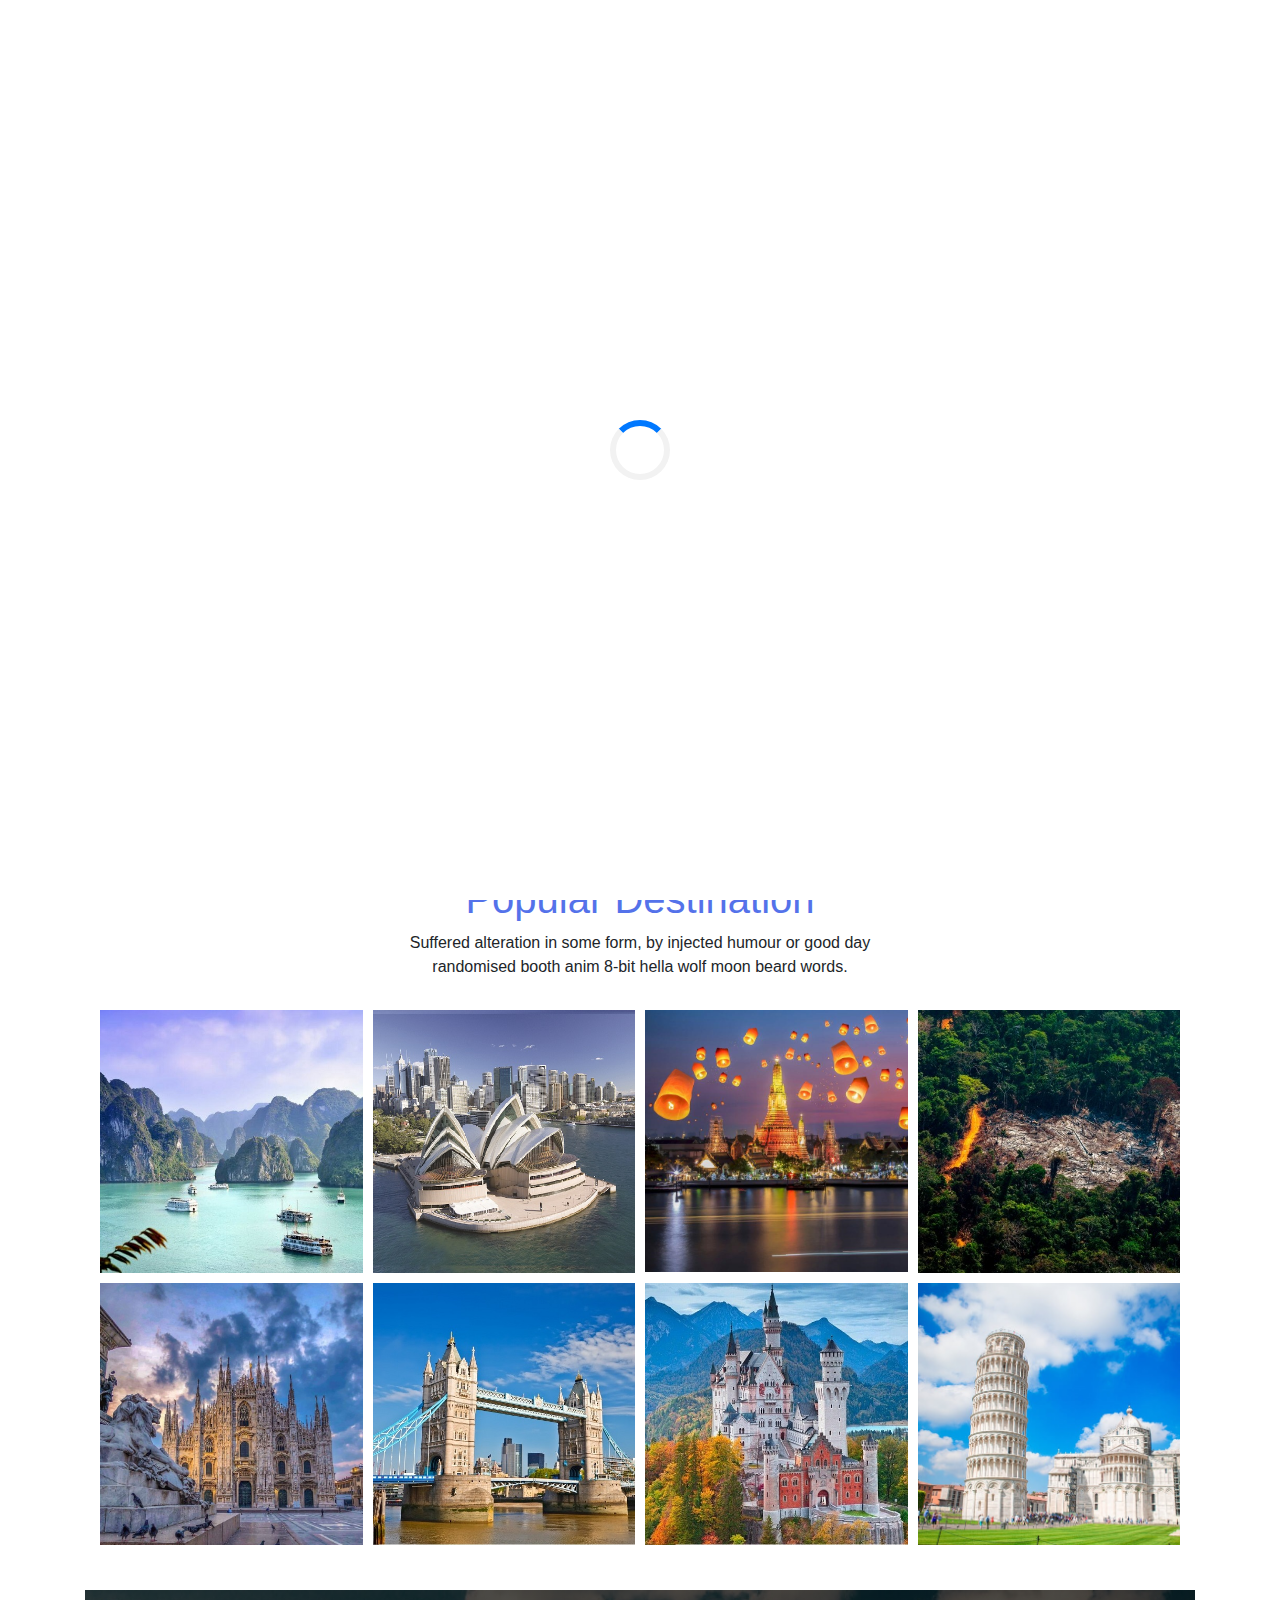
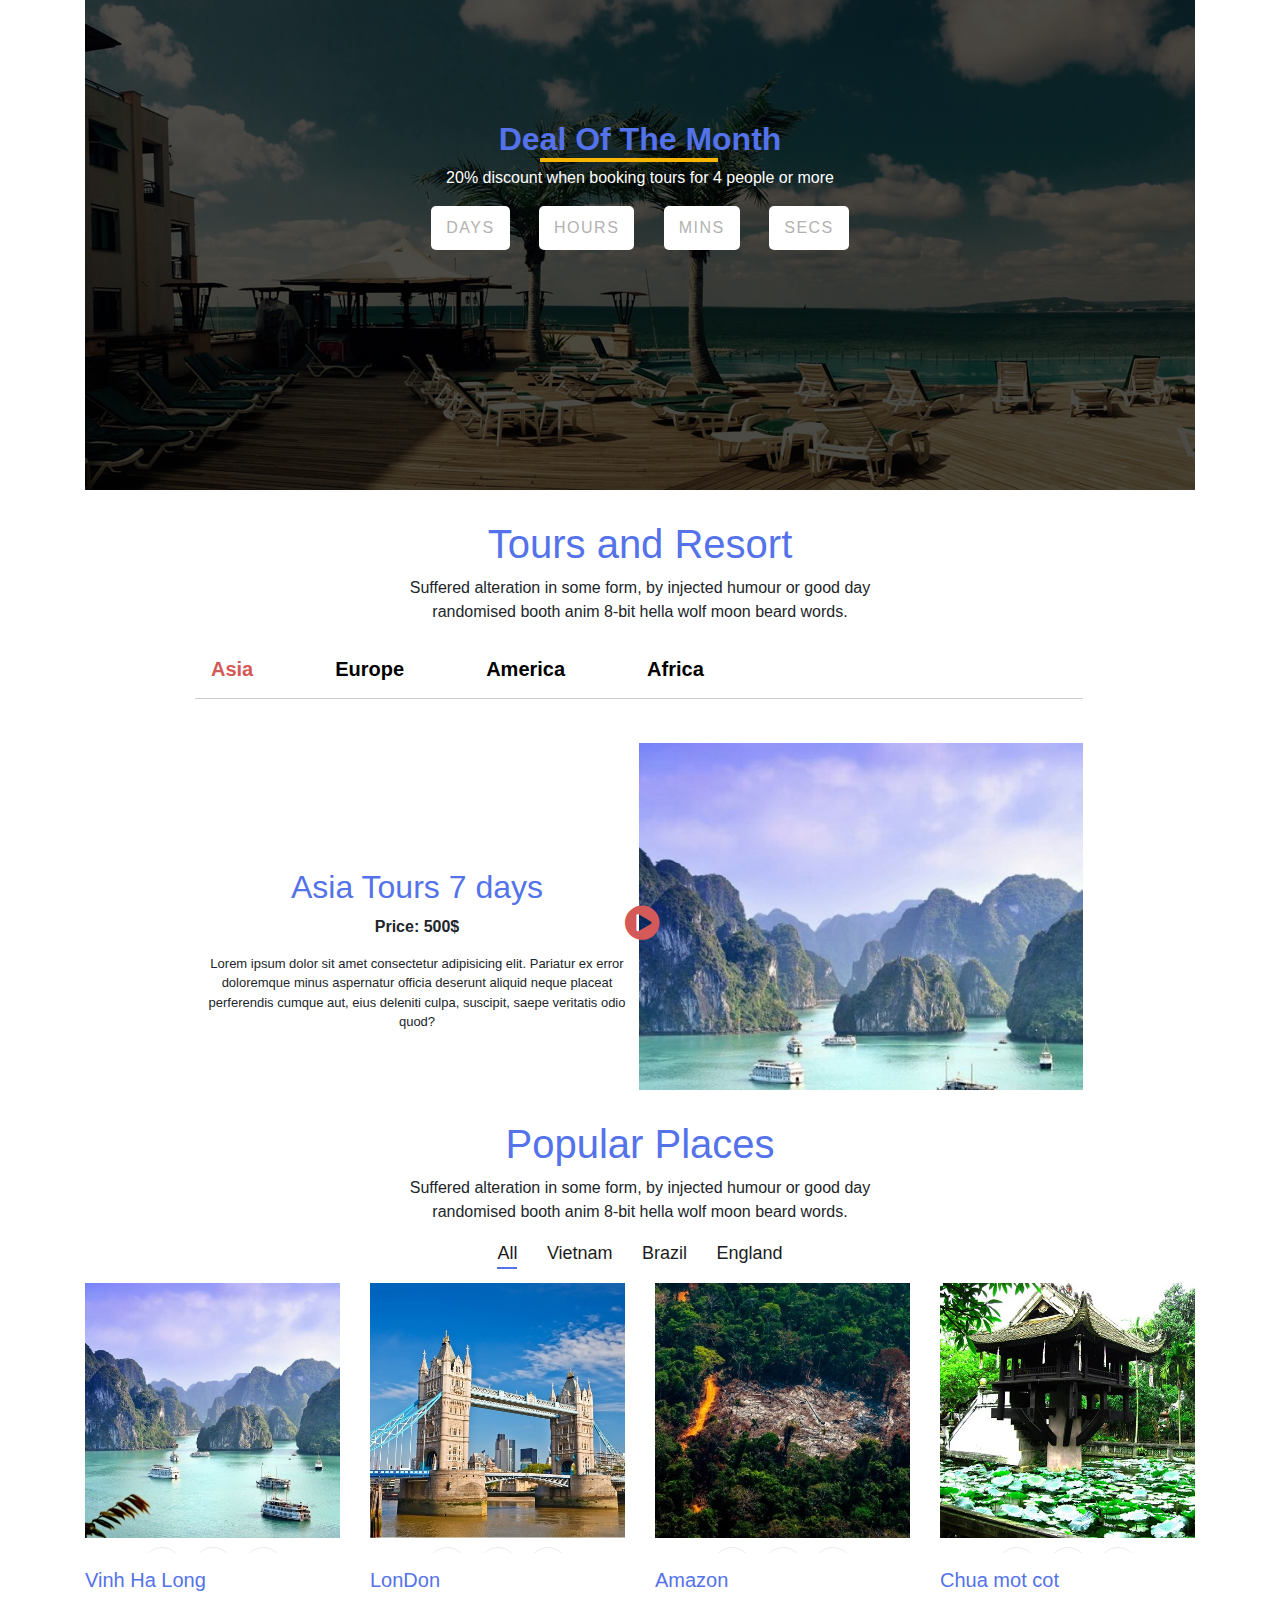
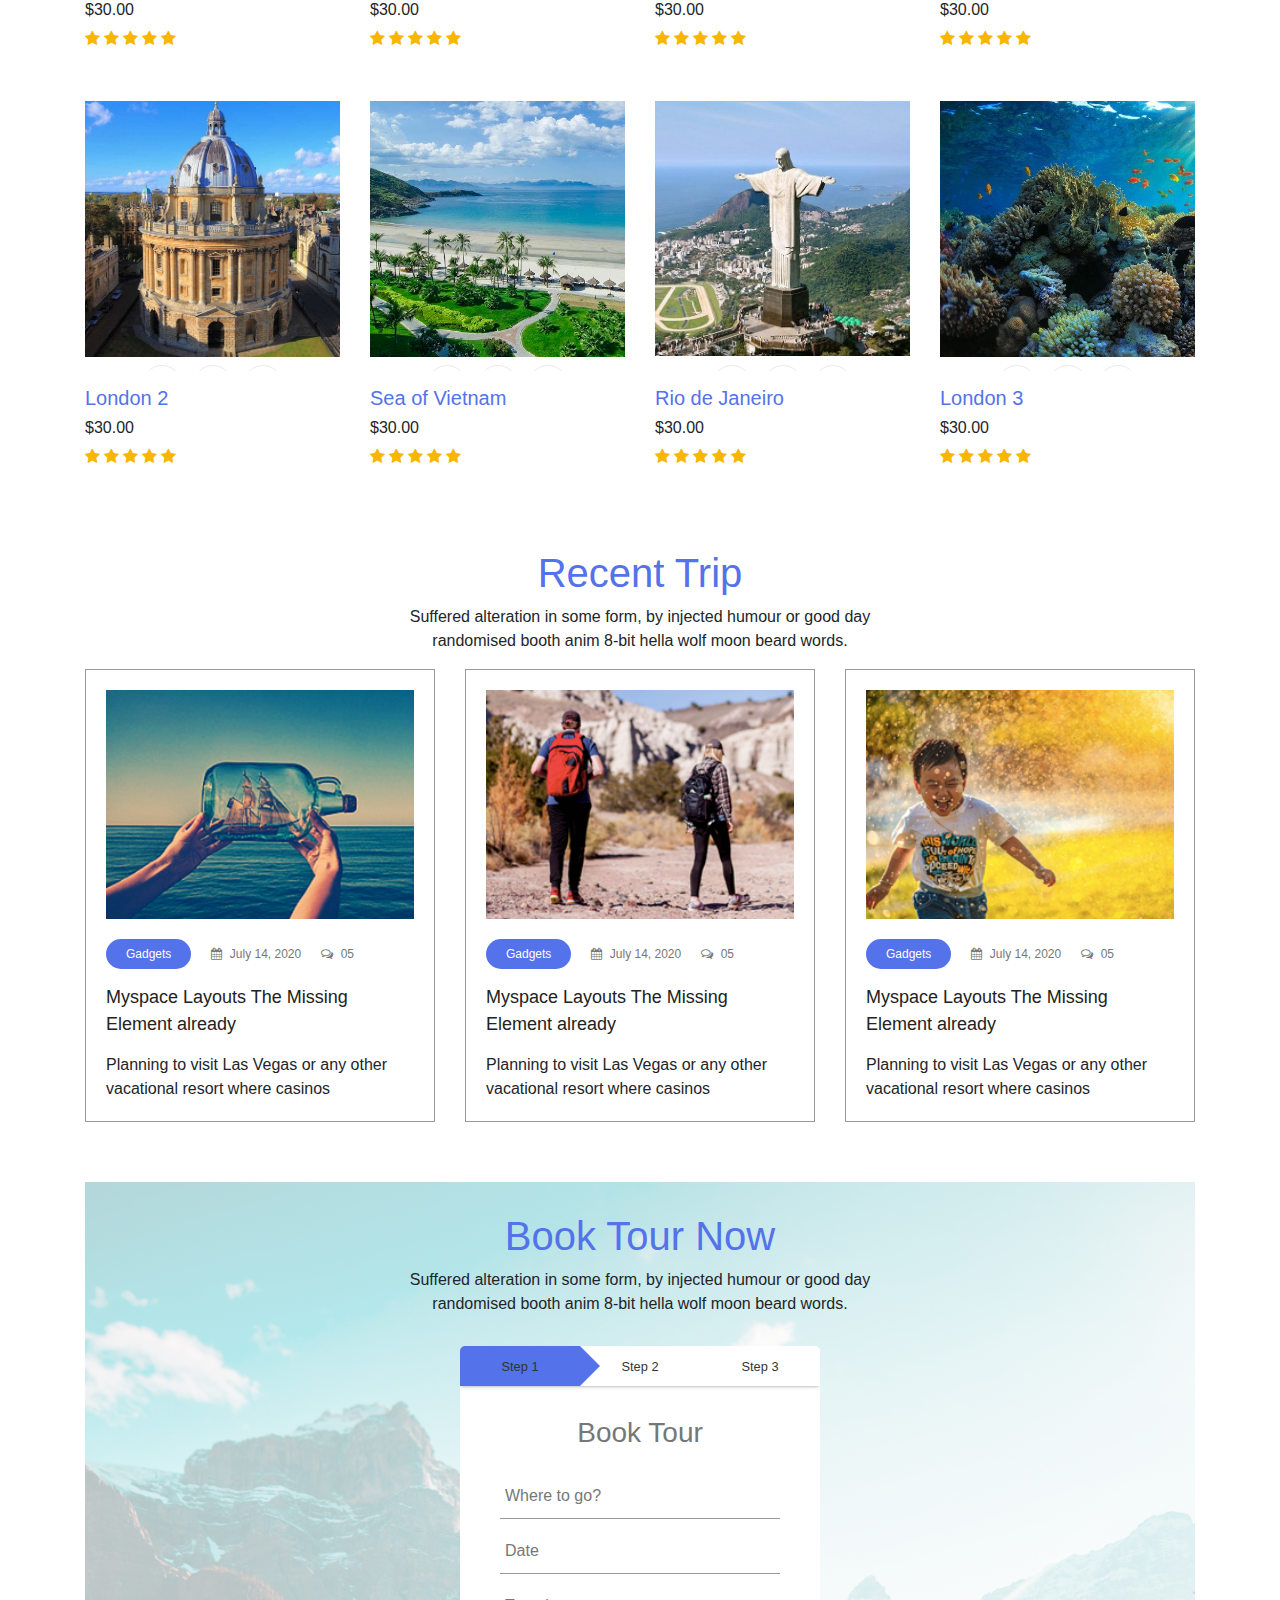
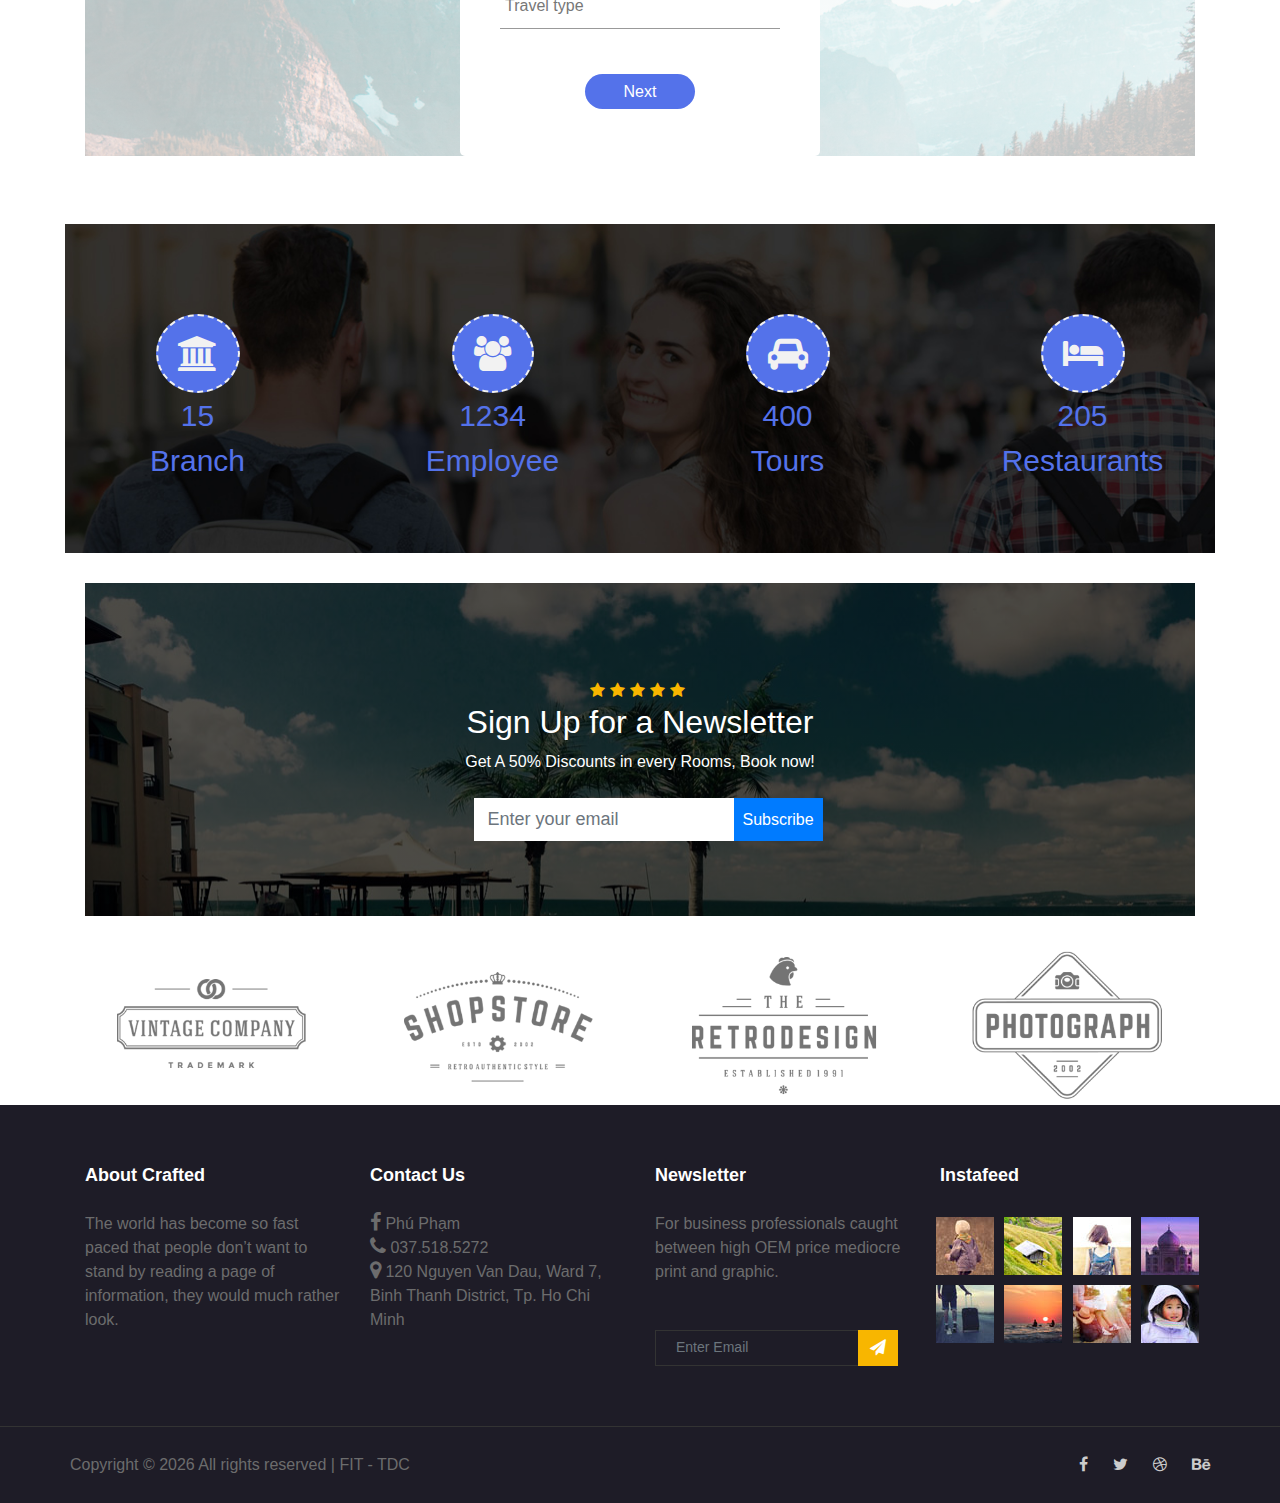
<file: index.html>
<!DOCTYPE html>

<head>
  <meta charset="UTF-8">
  <meta name="viewport" content="width=device-width, initial-scale=1.0">
  <meta http-equiv="X-UA-Compatible" content="ie=edge">
  <title>Web Travelling</title>
  <link rel="shortcut icon" type="image/x-icon" href="img/logo1.jpg">
  <link rel="stylesheet" href="css/bootstrap.min.css">
  <link rel="stylesheet" href="css/font-awesome.min.css">
  <link rel="stylesheet" href="css/swiper.min.css">
  <link rel="stylesheet" href="css/hes-gallery.css">
  <link rel="stylesheet" href="css/styles.css">
  <link rel="stylesheet" href="css/responsive.css">
</head>

<body>
  <div id="preloader">
  </div>
  <header>
    <!-- top-header -->
    <div class="container-build">
      <div class="top-header">
        <div class="row header-size">
          <div class="col-md-6 col-sm-12">
            <ul class="item-info item-info-1">
              <li class="item">
                <a href="#">Privacy Policy</a>
              </li>
              <li class="item">
                <a href="#"> Help & Support</a>
              </li>
            </ul>
          </div>
          <div class="col-md-6 col-sm-12">
            <ul class="item-info item-info-2">
              <li class="item">
                <a href="#"><i class="fa fa-user"></i></a>
              </li>
              <li class="item">
                <a href="#"><i class="fa fa-facebook"></i></a>
              </li>
              <li class="item">
                <a href="#"><i class="fa fa-google"></i></a>
              </li>
              <li class="item">
                <a href="#"><i class="fa fa-twitter"></i></a>
              </li>
              <li class="item">
                <a href="#"><i class="fa fa-pinterest"></i></a>
              </li>
            </ul>
          </div>
        </div>
      </div>
    </div>
    <!-- End top-header -->
    <!-- Menu header -->
    <div class="topnav" id="myTopnav">
      <a href="index.html" class="active"><img src="img/logo.png"></a>
      <a href="index.html">Home</a>
      <a href="about.html">About</a>
      <a href="contact.html">Contact</a>
      <a href="blog.html">Blog & News</a>
      <a href="login.html" class="login-register" id="modal-btn">Login/Register</a>
      <i class="search-icon fa fa-search"></i>
      <div class="search-screen">
        <i class="close-icon fa fa-times"></i>
        <input type="text" class="search-box" placeholder="start typing...">
      </div>
      <a href="javascript:void(0);" class="icon" onclick="myFunction()">
        <i class="fa fa-bars"></i>
      </a>
    </div>
  </header>
  <!-- End Menu Header -->
  <!-- Slider -->
  <div class="swiper-container swiper-sl1">
    <div class="swiper-wrapper">
      <div class="swiper-slide">
        <div class="container">
          <div class="row">
            <div class="col-md-6">
              <div class="img-travelling">
                <img src="img/halong.jpg" alt="halong" class="img-responsive">
              </div>
            </div>
            <div class="col-md-6 mobile-travel-none">
              <h1 class="title-travel">Vinh Ha Long</h1>
              <h4>Price: 500$ for 4 days</h4>
              <p>Lorem ipsum dolor sit amet consectetur adipisicing elit. Maiores, eveniet labore? Eaque ipsa maiores,
                neque sint nisi amet eveniet laborum fuga perferendis iure reprehenderit, fugit est consequuntur sit
                quae quidem.</p>
              <span>
                <button class="button-home">
                  <span></span>
                  <span></span>
                  <span></span>
                  <span></span>
                  VIEW MORE</button>
                <button class="button-home">
                  <span></span>
                  <span></span>
                  <span></span>
                  <span></span>
                  BOOK NOW</button>
              </span>
            </div>
          </div>
        </div>
      </div>
      <div class="swiper-slide">
        <div class="container">
          <div class="row">
            <div class="col-md-6">
              <div class="img-travelling">
                <img src="img/sydney.jpg" alt="halong" class="img-responsive">
              </div>
            </div>
            <div class="col-md-6 mobile-travel-none">
              <h1 class="title-travel">SYDNEY</h1>
              <h4>Price: 500$ for 4 days</h4>
              <p>Lorem ipsum dolor sit amet consectetur adipisicing elit. Maiores, eveniet labore? Eaque ipsa maiores,
                neque sint nisi amet eveniet laborum fuga perferendis iure reprehenderit, fugit est consequuntur sit
                quae quidem.</p>
              <span>
                <button class="button-home">
                  <span></span>
                  <span></span>
                  <span></span>
                  <span></span>
                  VIEW MORE</button>
                <button class="button-home">
                  <span></span>
                  <span></span>
                  <span></span>
                  <span></span>
                  BOOK NOW</button>
              </span>
            </div>
          </div>
        </div>
      </div>
      <div class="swiper-slide">
        <div class="container">
          <div class="row">
            <div class="col-md-6">
              <div class="img-travelling">
                <img src="img/newyork.jpg" alt="halong" class="img-responsive">
              </div>
            </div>
            <div class="col-md-6 mobile-travel-none">
              <h1 class="title-travel">NEW YORK</h1>
              <h4>Price: 500$ for 4 days</h4>
              <p>Lorem ipsum dolor sit amet consectetur adipisicing elit. Maiores, eveniet labore? Eaque ipsa maiores,
                neque sint nisi amet eveniet laborum fuga perferendis iure reprehenderit, fugit est consequuntur sit
                quae quidem.</p>
              <span>
                <button class="button-home">
                  <span></span>
                  <span></span>
                  <span></span>
                  <span></span>
                  VIEW MORE</button>
                <button class="button-home">
                  <span></span>
                  <span></span>
                  <span></span>
                  <span></span>
                  BOOK NOW</button>
              </span>
            </div>
          </div>
        </div>
      </div>
      <div class="swiper-slide">
        <div class="container">
          <div class="row">
            <div class="col-md-6">
              <div class="img-travelling">
                <img src="img/aicap.jpg" alt="halong" class="img-responsive">
              </div>
            </div>
            <div class="col-md-6 mobile-travel-none">
              <h1 class="title-travel">DESERT SAHARA</h1>
              <h4>Price: 500$ for 4 days</h4>
              <p>Lorem ipsum dolor sit amet consectetur adipisicing elit. Maiores, eveniet labore? Eaque ipsa maiores,
                neque sint nisi amet eveniet laborum fuga perferendis iure reprehenderit, fugit est consequuntur sit
                quae quidem.</p>
              <span>
                <button class="button-home">
                  <span></span>
                  <span></span>
                  <span></span>
                  <span></span>
                  VIEW MORE</button>
                <button class="button-home">
                  <span></span>
                  <span></span>
                  <span></span>
                  <span></span>
                  BOOK NOW</button>
              </span>
            </div>
          </div>
        </div>
      </div>
    </div>
    <!-- Add Arrows -->
    <div class="swiper-button-next next-buttons"></div>
    <div class="swiper-button-prev prev-buttons"></div>
  </div>
  <!-- End Slider -->
  <div class="container">
    <!-- Journey icon -->
    <div class="row bg-journey">
      <div class="col-md-4">
        <div class="icon-journey">
          <img src="img/earth.jpg" alt="">
          <h5>Travel Guide</h5>
          <p>A wonderful serenity has taken to the possession of my entire soul.</p>
        </div>
      </div>
      <div class="col-md-4">
        <div class="icon-journey">
          <img src="img/hotel.png" alt="">
          <h5>Luxuries Hotel</h5>
          <p>A wonderful serenity has taken to the possession of my entire soul.</p>
        </div>
      </div>
      <div class="col-md-4">
        <div class="icon-journey">
          <img src="img/loacation.jpg" alt="">
          <h5>Comfortable Journey</h5>
          <p>A wonderful serenity has taken to the possession of my entire soul.</p>
        </div>
      </div>
    </div>
    <!-- End Journey icon -->
    <!-- Popular Destination -->
    <div class="destination">
      <h1>Popular Destination</h1>
      <p>Suffered alteration in some form, by injected humour or good day</br> randomised booth anim 8-bit
        hella wolf moon beard words.</p>
      <div class="hes-gallery">
        <img src="img/halong.jpg" alt="image1" data-fullsize="img/halong.jpg" data-subtext='Vinh Ha Long - Vietnam'>
        <img src="img/sydney.jpg" alt="image2" data-subtext="Sydney - Australia">
        <img src="img/thailand.jpg" alt="image3" data-subtext="Wat Phra Kaew - Thailand">
        <img src="img/amazon.jpg" alt="image4" data-subtext="Amazon - Brazil">
        <img src="img/milan.jpg" alt="image5" data-subtext='Milan - Italia'>
        <img src="img/london.jpg" alt="image6" data-subtext="London - England">
        <img src="img/nga.jpg" alt="image7" data-subtext="Moscow - Russia">
        <img src="img/pisa.jpg" alt="image8" data-subtext="Piazza del Duomo - Italia">
      </div>
    </div>
    <!-- End Popular Destination -->
    <!-- Discount tour -->
    <div class="countdown-promotions">
      <div class="countdown-timer22" id="countdown">
        <h2>Deal Of The Month</h2>
        <p>20% discount when booking tours for 4 people or more</p>
        <time class="cd-item">
          <span id="days"></span>
          <p>Days</p>
        </time>
        <time class="cd-item">
          <span id="hours"></span>
          <p>Hours</p>
        </time>
        <time class="cd-item">
          <span id="minutes"></span>
          <p>Mins</p>
        </time>
        <time class="cd-item">
          <span id="seconds"></span>
          <p>Secs</p>
        </time>
      </div>
    </div>
    <!-- End Discount tour -->
    <!-- Tours and Resort -->
    <div class="tours">
      <h1 class="tours-h1">Tours and Resort</h1>
      <p>Suffered alteration in some form, by injected humour or good day</br> randomised booth anim 8-bit
        hella wolf moon beard words.</p>
      <div class="hero">
        <div class="btn-box">
          <button id="btn-tab1" onclick="openAsia()">Asia</button>
          <button id="btn-tab2" onclick="openEurope()">Europe</button>
          <button id="btn-tab3" onclick="openAmerica()">America</button>
          <button id="btn-tab4" onclick="openAfrica()">Africa</button>
        </div>
        <div id="content1" class="content">
          <div class="content-left">
            <h2>Asia Tours 7 days</h2>
            <div class="price-tours">Price: 500$</div>
            <p>Lorem ipsum dolor sit amet consectetur adipisicing elit. Pariatur ex error doloremque minus
              aspernatur officia deserunt aliquid neque placeat perferendis cumque aut, eius deleniti culpa,
              suscipit, saepe veritatis odio quod?</p>
            <div class="play-icon">
              <i class="fa fa-play-circle play-icon-chat"></i>

            </div>
          </div>
          <div class="content-right">
            <img src="img/halong.jpg" alt="pic-3" class="">
          </div>
        </div>
        <div id="content2" class="content">
          <div class="content-left">
            <h2>Europe Tours 5 days</h2>
            <div class="price-tours">Price: 500$</div>
            <p>Lorem ipsum dolor sit amet consectetur adipisicing elit. Pariatur ex error doloremque minus
              aspernatur officia deserunt aliquid neque placeat perferendis cumque aut, eius deleniti culpa,
              suscipit, saepe veritatis odio quod?</p>
            <div class="play-icon">
              <i class="fa fa-play-circle play-icon-chat"></i>

            </div>
          </div>
          <div class="content-right">
            <img src="img/sydney.jpg" alt="pic-3" class="">
          </div>
        </div>
        <div id="content3" class="content">
          <div class="content-left">
            <h2>America Tours 4 days</h2>
            <div class="price-tours">Price: 400$</div>
            <p>Lorem ipsum dolor sit amet consectetur adipisicing elit. Pariatur ex error doloremque minus
              aspernatur officia deserunt aliquid neque placeat perferendis cumque aut, eius deleniti culpa,
              suscipit, saepe veritatis odio quod?</p>
            <div class="play-icon">
              <i class="fa fa-play-circle play-icon-chat"></i>

            </div>
          </div>
          <div class="content-right">
            <img src="img/newyork.jpg" alt="pic-3" class="">
          </div>
        </div>
        <div id="content4" class="content">
          <div class="content-left">
            <h2>Afica Tours 10 days</h2>
            <div class="price-tours">Price: 600$</div>
            <p>Lorem ipsum dolor sit amet consectetur adipisicing elit. Pariatur ex error doloremque minus
              aspernatur officia deserunt aliquid neque placeat perferendis cumque aut, eius deleniti culpa,
              suscipit, saepe veritatis odio quod?</p>
            <div class="play-icon">
              <i class="fa fa-play-circle play-icon-chat"></i>

            </div>
          </div>
          <div class="content-right">
            <img src="img/afica.jpg" alt="pic-3" class="">
          </div>
        </div>
      </div>
    </div>
    <!-- End Tours and Resort -->
    <!-- Popular Places -->
    <div class="popular-places">
      <h1>Popular Places</h1>
      <p>Suffered alteration in some form, by injected humour or good day</br> randomised booth anim 8-bit
        hella wolf moon beard words.</p>
      <div class="row">
        <div class="col-lg-12">
          <div class="featured__controls">
            <ul>
              <li class="active" data-filter="*">All</li>
              <li data-filter=".vietnam">Vietnam</li>
              <li data-filter=".brazil">Brazil</li>
              <li data-filter=".england">England</li>
            </ul>
          </div>
        </div>
      </div>
      <div class="row featured__filter">
        <div class="col-lg-3 col-md-4 col-sm-6 mix vietnam">
          <div class="featured__item">
            <div class="featured__item__pic set-bg">
              <img src="img/halong.jpg" alt="alt1">
              <ul class="featured__item__pic__hover">
                <li><a href="#"><i class="fa fa-shopping-cart"></i></a></li>
                <li><a href="#"><i class="fa fa-retweet"></i></a></li>
                <li><a href="javascript:void(0);" id="modalBtn1"><i class="fa fa-heart"></i></a></li>
              </ul>
            </div>
            <div class="featured__item__text">
              <h5><a href="#">Vinh Ha Long</a></h5>
              <h6>$30.00</h6>
              <span><i class="fa fa-star"></i><i class="fa fa-star"></i><i class="fa fa-star"></i><i
                  class="fa fa-star"></i><i class="fa fa-star"></i></span>
            </div>
          </div>
        </div>
        <div class="col-lg-3 col-md-4 col-sm-6 mix england">
          <div class="featured__item">
            <div class="featured__item__pic set-bg">
              <img src="img/london.jpg" alt="alt2">
              <ul class="featured__item__pic__hover">
                <li><a href="#"><i class="fa fa-shopping-cart"></i></a></li>
                <li><a href="#"><i class="fa fa-retweet"></i></a></li>
                <li><a href="javascript:void(0);" id="modalBtn2"><i class="fa fa-heart"></i></a></li>
              </ul>
            </div>
            <div class="featured__item__text">
              <h5><a href="#">LonDon</a></h5>
              <h6>$30.00</h6>
              <span><i class="fa fa-star"></i><i class="fa fa-star"></i><i class="fa fa-star"></i><i
                  class="fa fa-star"></i><i class="fa fa-star"></i></span>
            </div>
          </div>
        </div>
        <div class="col-lg-3 col-md-4 col-sm-6 mix brazil">
          <div class="featured__item">
            <div class="featured__item__pic set-bg">
              <img src="img/amazon.jpg" alt="alt3">
              <ul class="featured__item__pic__hover">
                <li><a href="#"><i class="fa fa-shopping-cart"></i></a></li>
                <li><a href="#"><i class="fa fa-retweet"></i></a></li>
                <li><a href="javascript:void(0);" id="modalBtn3"><i class="fa fa-heart"></i></a></li>
              </ul>
            </div>
            <div class="featured__item__text">
              <h5><a href="#">Amazon</a></h5>
              <h6>$30.00</h6>
              <span><i class="fa fa-star"></i><i class="fa fa-star"></i><i class="fa fa-star"></i><i
                  class="fa fa-star"></i><i class="fa fa-star"></i></span>
            </div>
          </div>
        </div>
        <div class="col-lg-3 col-md-4 col-sm-6 mix vietnam">
          <div class="featured__item">
            <div class="featured__item__pic set-bg">
              <img src="img/chua1cot.jpg" alt="alt4">
              <ul class="featured__item__pic__hover">
                <li><a href="#"><i class="fa fa-shopping-cart"></i></a></li>
                <li><a href="#"><i class="fa fa-retweet"></i></a></li>
                <li><a href="javascript:void(0);" id="modalBtn4"><i class="fa fa-heart"></i></a></li>
              </ul>
            </div>
            <div class="featured__item__text">
              <h5><a href="#">Chua mot cot</a></h5>
              <h6>$30.00</h6>
              <span><i class="fa fa-star"></i><i class="fa fa-star"></i><i class="fa fa-star"></i><i
                  class="fa fa-star"></i><i class="fa fa-star"></i></span>
            </div>
          </div>
        </div>
        <div class="col-lg-3 col-md-4 col-sm-6 mix england">
          <div class="featured__item">
            <div class="featured__item__pic set-bg">
              <img src="img/england.jpg" alt="alt5">
              <ul class="featured__item__pic__hover">
                <li><a href="#"><i class="fa fa-shopping-cart"></i></a></li>
                <li><a href="#"><i class="fa fa-retweet"></i></a></li>
                <li><a href="javascript:void(0);" id="modalBtn5"><i class="fa fa-heart"></i></a></li>
              </ul>
            </div>
            <div class="featured__item__text">
              <h5><a href="#">London 2</a></h5>
              <h6>$30.00</h6>
              <span><i class="fa fa-star"></i><i class="fa fa-star"></i><i class="fa fa-star"></i><i
                  class="fa fa-star"></i><i class="fa fa-star"></i></span>
            </div>
          </div>
        </div>
        <div class="col-lg-3 col-md-4 col-sm-6 mix vietnam">
          <div class="featured__item">
            <div class="featured__item__pic set-bg">
              <img src="img/vietnam.jpg" alt="alt6">
              <ul class="featured__item__pic__hover">
                <li><a href="#"><i class="fa fa-shopping-cart"></i></a></li>
                <li><a href="#"><i class="fa fa-retweet"></i></a></li>
                <li><a href="javascript:void(0);" id="modalBtn6"><i class="fa fa-heart"></i></a></li>
              </ul>
            </div>
            <div class="featured__item__text">
              <h5><a href="#">Sea of Vietnam</a></h5>
              <h6>$30.00</h6>
              <span><i class="fa fa-star"></i><i class="fa fa-star"></i><i class="fa fa-star"></i><i
                  class="fa fa-star"></i><i class="fa fa-star"></i></span>
            </div>
          </div>
        </div>
        <div class="col-lg-3 col-md-4 col-sm-6 mix brazil">
          <div class="featured__item">
            <div class="featured__item__pic set-bg">
              <img src="img/bra.jpg" alt="alt7">
              <ul class="featured__item__pic__hover">
                <li><a href="#"><i class="fa fa-shopping-cart"></i></a></li>
                <li><a href="#"><i class="fa fa-retweet"></i></a></li>
                <li><a href="javascript:void(0);" id="modalBtn7"><i class="fa fa-heart"></i></a></li>
              </ul>
            </div>
            <div class="featured__item__text">
              <h5><a href="#">Rio de Janeiro</a></h5>
              <h6>$30.00</h6>
              <span><i class="fa fa-star"></i><i class="fa fa-star"></i><i class="fa fa-star"></i><i
                  class="fa fa-star"></i><i class="fa fa-star"></i></span>
            </div>
          </div>
        </div>
        <div class="col-lg-3 col-md-4 col-sm-6 mix england">
          <div class="featured__item">
            <div class="featured__item__pic set-bg">
              <img src="img/anh.jpg" alt="alt8">
              <ul class="featured__item__pic__hover">
                <li><a href="#"><i class="fa fa-shopping-cart"></i></a></li>
                <li><a href="#"><i class="fa fa-retweet"></i></a></li>
                <li><a href="javascript:void(0);" id="modalBtn8"><i class="fa fa-heart"></i></a></li>
              </ul>
            </div>
            <div class="featured__item__text">
              <h5><a href="#">London 3</a></h5>
              <h6>$30.00</h6>
              <span><i class="fa fa-star"></i><i class="fa fa-star"></i><i class="fa fa-star"></i><i
                  class="fa fa-star"></i><i class="fa fa-star"></i></span>
            </div>
          </div>
        </div>
      </div>
      <div id="simpleModal" class="modal-overlay">
        <div class="modal-content">
          <div class="modal-header">
            <span class="closeBtn">X</span>
            <h2>Thank You!</h2>
          </div>
          <div class="modal-body">
            <p>Lorem ipsum dolor sit, amet consectetur adipisicing elit. Repudiandae itaque corrupti, ut numquam a 
              adipisci! Culpa harum repudiandae perspiciatis, tempora qui assumenda ducimus illo, rerum, ratione 
              voluptas temporibus asperiores corporis.</p>
            <div>
              <span class="follow-me">Follow me: <a href="https://www.facebook.com/spirit.r8/" class="facebook-follow"><i class="fa fa-thumbs-up"></i>Facebook</a></span>
            </div>
          </div>
        </div>
      </div>
    </div>
    <!-- End Popular Places -->
    <!-- Recent-trip -->
    <div class="recent-trip">
      <h1 class="trip-h1">Recent Trip</h1>
      <p class="text-trip">Suffered alteration in some form, by injected humour or good day</br> randomised booth anim
        8-bit
        hella wolf moon beard words.</p>
      <div class="row choice_inner">
        <div class="col-lg-4 col-md-6">
          <div class="choice_item">
            <img class="img-fluid" src="img/blog/chhoice1.png" alt="">
            <div class="choice_text">
              <div class="date">
                <a class="gad_btn" href="#">Gadgets</a>
                <a href="#"><i class="fa fa-calendar" aria-hidden="true"></i>July 14, 2020</a>
                <a href="#"><i class="fa fa-comments-o" aria-hidden="true"></i>05</a>
              </div>
              <a href="#">
                <h4>Myspace Layouts The Missing Element already</h4>
              </a>
              <p>Planning to visit Las Vegas or any other vacational resort where casinos</p>
            </div>
          </div>
        </div>
        <div class="col-lg-4 col-md-6">
          <div class="choice_item">
            <img class="img-fluid" src="img/blog/choice-4.jpg" alt="">
            <div class="choice_text">
              <div class="date">
                <a class="gad_btn" href="#">Gadgets</a>
                <a href="#"><i class="fa fa-calendar" aria-hidden="true"></i>July 14, 2020</a>
                <a href="#"><i class="fa fa-comments-o" aria-hidden="true"></i>05</a>
              </div>
              <a href="#">
                <h4>Myspace Layouts The Missing Element already</h4>
              </a>
              <p>Planning to visit Las Vegas or any other vacational resort where casinos</p>
            </div>
          </div>
        </div>
        <div class="col-lg-4 col-md-6">
          <div class="choice_item">
            <img class="img-fluid" src="img/blog/choice-3.jpg" alt="">
            <div class="choice_text">
              <div class="date">
                <a class="gad_btn" href="#">Gadgets</a>
                <a href="#"><i class="fa fa-calendar" aria-hidden="true"></i>July 14, 2020</a>
                <a href="#"><i class="fa fa-comments-o" aria-hidden="true"></i>05</a>
              </div>
              <a href="#">
                <h4>Myspace Layouts The Missing Element already</h4>
              </a>
              <p>Planning to visit Las Vegas or any other vacational resort where casinos</p>
            </div>
          </div>
        </div>
      </div>
    </div>
    <!-- End Recent-trip -->
    <!-- Book tour now -->
    <div class="book-tour">
      <h1 class="tours-h1">Book Tour Now</h1>
      <p>Suffered alteration in some form, by injected humour or good day</br> randomised booth anim 8-bit
        hella wolf moon beard words.</p>
      <div class="container-booktour">
        <form action="" id="form1">
          <h3>Book Tour</h3>
          <input type="text" placeholder="Where to go?" required>
          <input type="text" placeholder="Date" required>
          <input type="text" placeholder="Travel type" required>

          <div class="btn-form-booktour">
            <button type="button" onclick="next1()">Next</button>
          </div>
        </form>

        <form action="" id="form2">
          <h3>Personal Info</h3>
          <input type="text" placeholder="Adress">
          <input type="text" placeholder="Facebook">
          <input type="text" placeholder="People">

          <div class="btn-form-booktour">
            <button type="button" onclick="back1()">Back</button>
            <button type="button" onclick="next2()">Next</button>
          </div>
        </form>

        <form action="" id="form3">
          <h3>Personal Info</h3>
          <input type="text" placeholder="First Name" required>
          <input type="text" placeholder="Last Name" required>
          <input type="text" placeholder="Numberphone" required>

          <div class="btn-form-booktour">
            <button type="button" onclick="back2()">Back</button>
            <button type="button">Submit</button>
          </div>
        </form>
        <div class="step-row">
          <div id="progress"></div>
          <div class="step-col"><small>Step 1</small></div>
          <div class="step-col"><small>Step 2</small></div>
          <div class="step-col"><small>Step 3</small></div>
        </div>
      </div>
    </div>
    <!-- End Book tour now -->
    <!-- CounterUp anime.js -->
    <div class="contact-counter">
      <div class="row row-contact-counter">
        <div class="col-md-3 col-sm-6 col-xs-12 col-anime-1">
          <div class="counter-icon"><i class="fa fa-university"></i></div>
          <div class="counterup-description">
            <div data-countup>15</div>
            <div>
              Branch
            </div>
          </div>
        </div>
        <div class="col-md-3 col-sm-6 col-xs-12 col-anime-2">
          <div class="counter-icon"><i class="fa fa-users"></i></div>
          <div class="counterup-description">
            <div data-countup>1234</div>
            <div>
              Employee
            </div>
          </div>
        </div>
        <div class="col-md-3 col-sm-6 col-xs-12 col-anime-3">
          <div class="counter-icon"><i class="fa fa-car"></i></div>
          <div class="counterup-description">
            <div data-countup>400</div>
            <div>
              Tours
            </div>
          </div>
        </div>
        <div class="col-md-3 col-sm-6 col-xs-12 col-anime-4">
          <div class="counter-icon"><i class="fa fa-hotel"></i></div>
          <div class="counterup-description">
            <div data-countup>205</div>
            <div>
              Restaurants
            </div>
          </div>
        </div>
      </div>
    </div>
    <!--End CounterUp anime.js -->
    <!-- Subscribe -->
    <div id="colorlib-subscribe">
      <span><i class="fa fa-star"></i><i class="fa fa-star"></i><i class="fa fa-star"></i><i class="fa fa-star"></i><i
          class="fa fa-star"></i></span>
      <h2>Sign Up for a Newsletter</h2>
      <p>Get A 50% Discounts in every Rooms, Book now!</p>
      <form class="form-inline">
        <div class="form-group">
          <input type="text" class="form-control" id="email" placeholder="Enter your email">
          <button type="submit" class="btn btn-primary">Subscribe</button>
        </div>
      </form>
    </div>
    <!-- End Subscribe -->
    <!-- Slider -->
    <div class="swiper-container swiper-2">
      <div class="swiper-wrapper">
        <div class="swiper-slide swiper-slide2"><img src="img/icon/company1.png" alt="company1" class="img-responsive">
        </div>
        <div class="swiper-slide swiper-slide2"><img src="img/icon/company2.png" alt="company2" class="img-responsive">
        </div>
        <div class="swiper-slide swiper-slide2"><img src="img/icon/company3.png" alt="company3" class="img-responsive">
        </div>
        <div class="swiper-slide swiper-slide2"><img src="img/icon/company4.png" alt="company4" class="img-responsive">
        </div>
        <div class="swiper-slide swiper-slide2"><img src="img/icon/company8.png" alt="company5" class="img-responsive">
        </div>
        <div class="swiper-slide swiper-slide2"><img src="img/icon/company6.png" alt="company6" class="img-responsive">
        </div>
        <div class="swiper-slide swiper-slide2"><img src="img/icon/company7.png" alt="company7" class="img-responsive">
        </div>
      </div>
    </div>
    <!-- End Slider -->
  </div>
  <!-- go to Top -->
  <button id="topBtn"><i class="fa fa-arrow-up"></i></button>
  <!-- End go to Top -->
  <!-- Footer -->
  <footer class="footer-area">
    <div class="container">
      <div class="row footer-top">
        <div class="col-lg-3  col-md-6 col-sm-6 col-footer-all">
          <div class="single-footer-widget">
            <h6>About Crafted</h6>
            <p>
              The world has become so fast paced that people don’t want to stand by reading a page of information, they
              would
              much rather look.
            </p>
          </div>
        </div>
        <div class="col-lg-3 col-md-6 col-sm-6 col-footer-all">
          <div class="single-footer-widget">
            <h6>Contact Us</h6>
            <div class="contact-footer"><a href="https://www.facebook.com/spirit.r8/"><i class="fa fa-facebook"></i> Phú
                Phạm</a></div>
            <div class="contact-footer"><a href="#"><i class="fa fa-phone"></i> 037.518.5272</a></div>
            <div class="contact-footer"><a href="#"><i class="fa fa-map-marker"></i> 120 Nguyen Van Dau,
                Ward 7, Binh Thanh District, Tp. Ho Chi Minh</a></div>
          </div>
        </div>
        <div class="col-lg-3  col-md-6 col-sm-6 col-footer-all">
          <div class="single-footer-widget">
            <h6>Newsletter</h6>
            <p>For business professionals caught between high OEM price mediocre print and graphic.</p>
            <div class="" id="mc_embed_signup">
              <form novalidate="true" class="form-inline">
                <div class="d-flex flex-row">
                  <input class="form-control" placeholder="Enter Email" required="" type="email">
                  <button class="click-btn btn btn-default">
                    <i class="fa fa-paper-plane"></i>
                  </button>
                </div>
              </form>
            </div>
          </div>
        </div>
        <div class="col-lg-3  col-md-6 col-sm-6 col-footer-all">
          <div class="single-footer-widget mail-chimp">
            <h6 class="mb-20">Instafeed</h6>
            <ul class="instafeed d-flex flex-wrap">
              <li><img src="img/footer/i1.jpg" alt="i1" class="img-responsive"></li>
              <li><img src="img/footer/i2.jpg" alt="i1" class="img-responsive"></li>
              <li><img src="img/footer/i3.jpg" alt="i1" class="img-responsive"></li>
              <li><img src="img/footer/i4.jpg" alt="i1" class="img-responsive"></li>
              <li><img src="img/footer/i5.jpg" alt="i1" class="img-responsive"></li>
              <li><img src="img/footer/i6.jpg" alt="i1" class="img-responsive"></li>
              <li><img src="img/footer/i7.jpg" alt="i1" class="img-responsive"></li>
              <li><img src="img/footer/i8.jpg" alt="i1" class="img-responsive"></li>
            </ul>
          </div>
        </div>
      </div>
    </div>
    <div class="footer-bottom d-flex justify-content-between align-items-center flex-wrap">
      <div class="container">
        <div class="row justify-content-between">
          <div>
            <p class="footer-text m-0">
              Copyright &copy;
              <script>document.write(new Date().getFullYear());</script> All rights reserved | FIT - TDC
              <i class="fa fa-shopping-cart-o" aria-hidden="true"></i><i class="fa fa-shopping-cart-o" aria-hidden="true"></i><i
                class="fa fa-shopping-cart-o" aria-hidden="true"></i>
            </p>
          </div>
          <div class="footer-social d-flex align-items-center">
            <a href="#"><i class="fa fa-facebook"></i></a>
            <a href="#"><i class="fa fa-twitter"></i></a>
            <a href="#"><i class="fa fa-dribbble"></i></a>
            <a href="#"><i class="fa fa-behance"></i></a>
          </div>
        </div>
      </div>
    </div>
  </footer>
  <!-- End Footer -->

  <!-- import javascript -->
  <script src="js/jquery.min.js"></script>
  <script src="js/swiper.min.js"></script>
  <script src="js/hes-gallery.js"></script>
  <script src="js/mixitup.min.js"></script>
  <script src="js/anime.min.js"></script>
  <script src="js/main.js"></script>
  <script src="js/main-jquery.js"></script>
  <script src="js/about.js"></script>
  <script>
    HesGallery.setOptions({
      disableScrolling: false,
      hostedStyles: false,
      animations: true,

      showImageCount: true,
      wrapAround: true
    });
  </script>

</body>
</file>
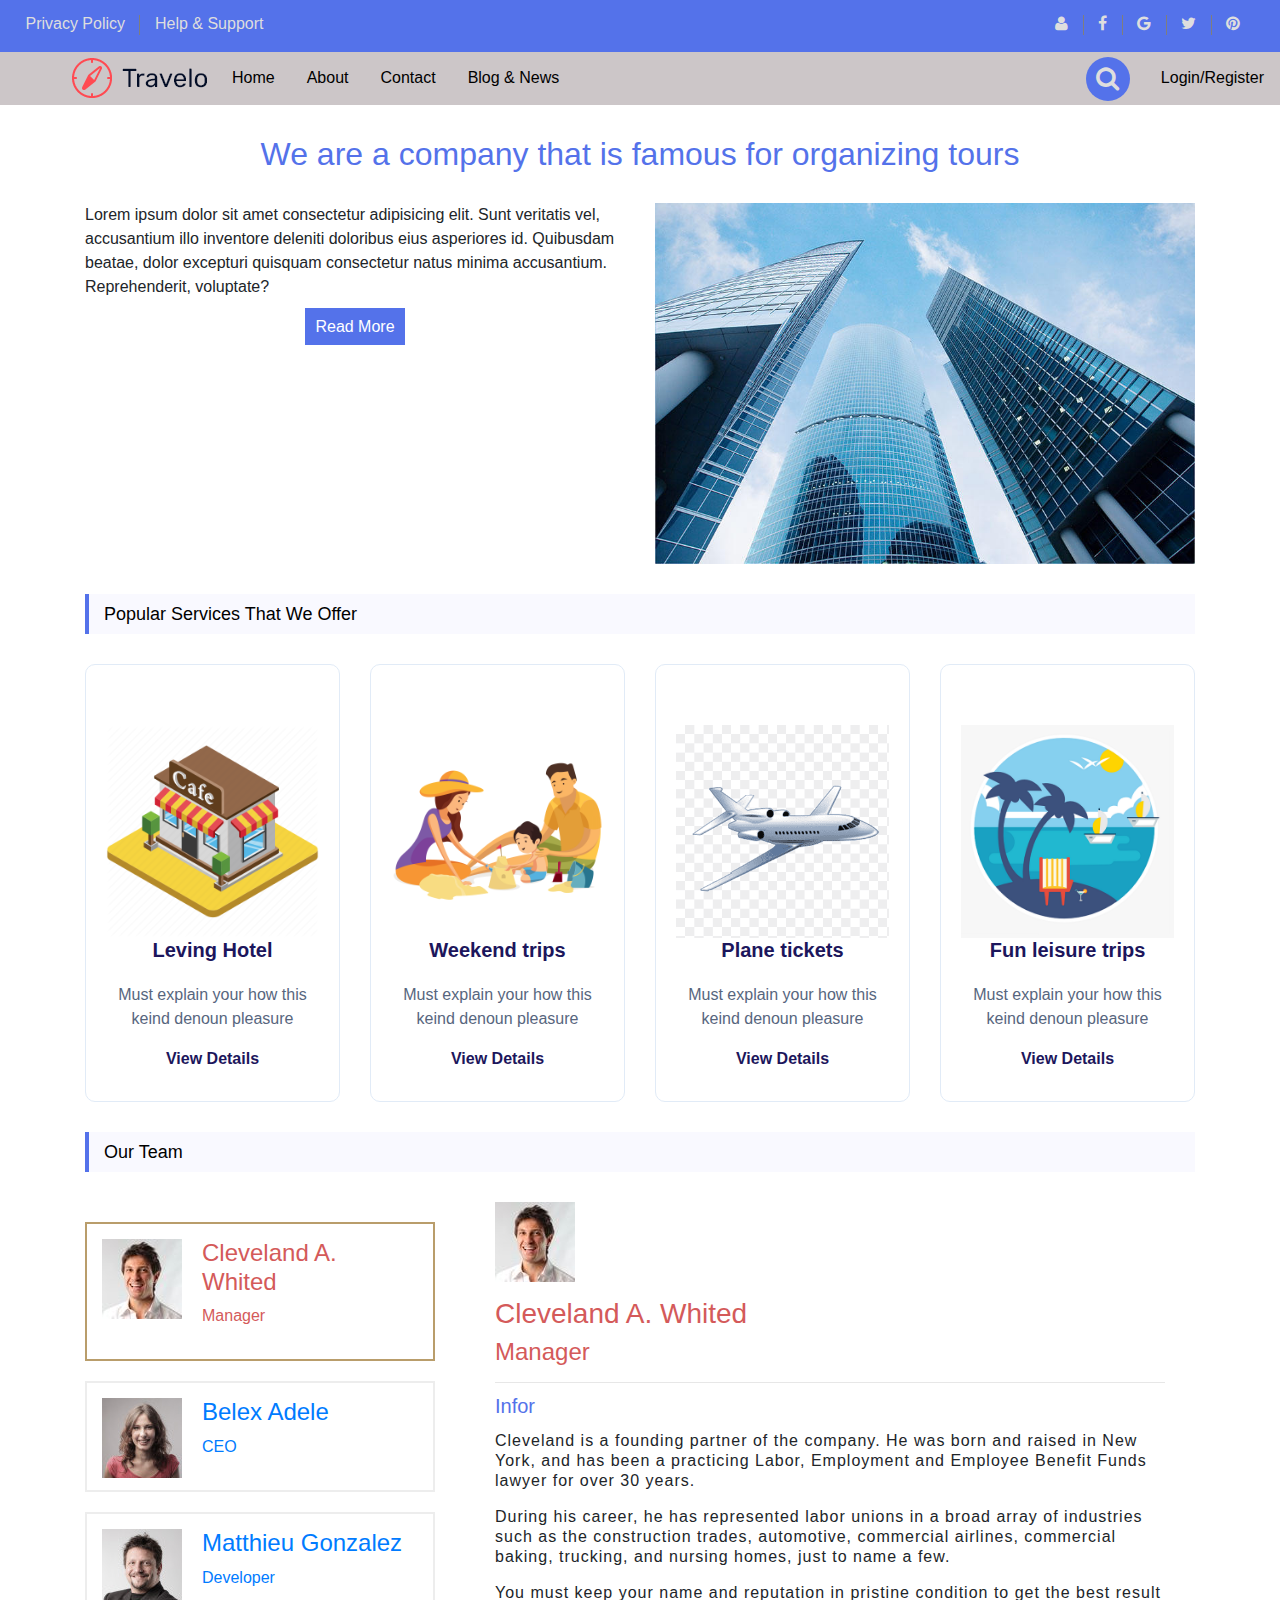
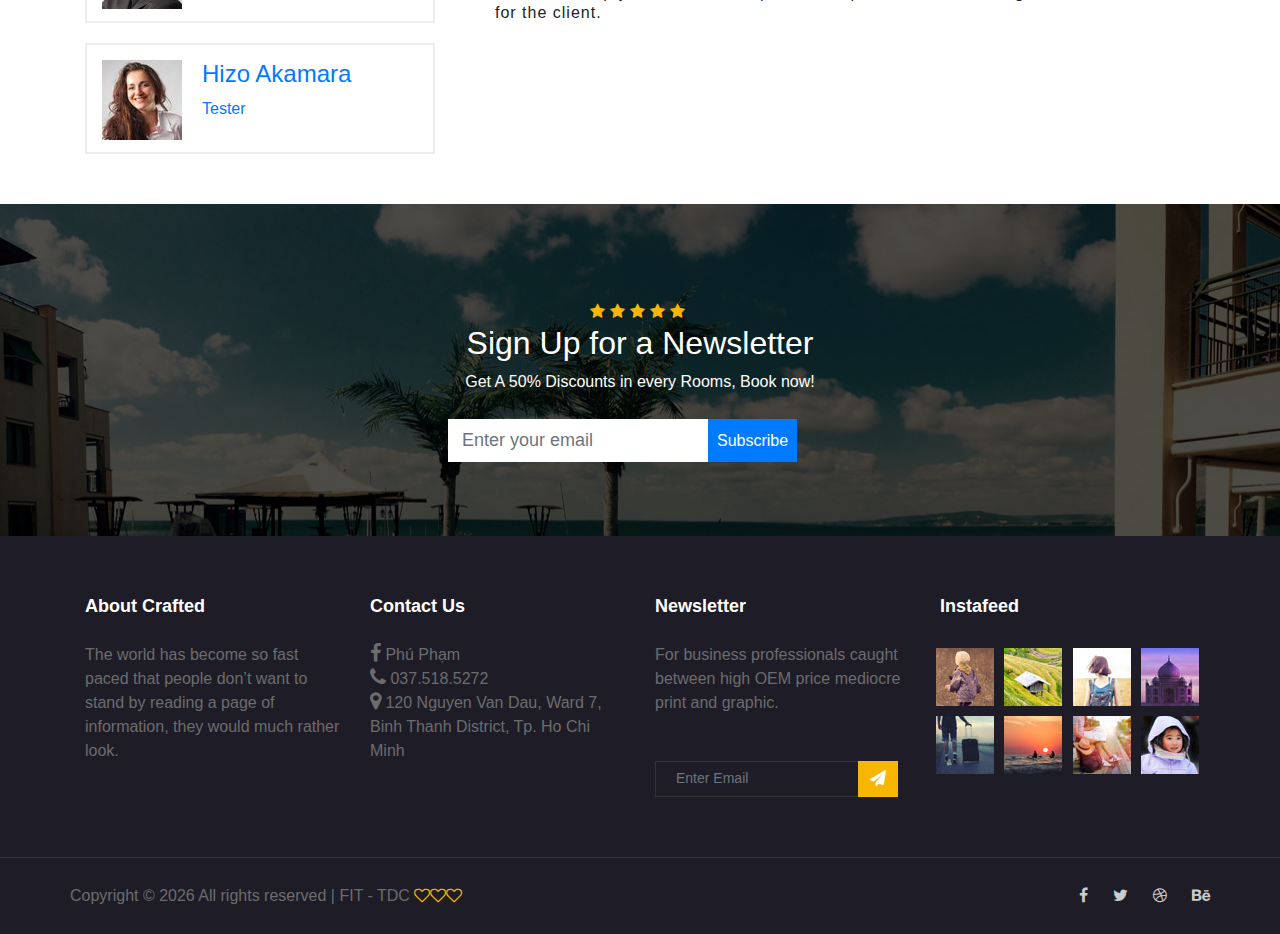
<file: about.html>
<!DOCTYPE html>

<head>
    <meta charset="UTF-8">
    <meta name="viewport" content="width=device-width, initial-scale=1.0">
    <meta http-equiv="X-UA-Compatible" content="ie=edge">
    <title>Web Travelling</title>
    <link rel="shortcut icon" type="image/x-icon" href="img/logo1.jpg">
    <link rel="stylesheet" href="css/bootstrap.min.css">
    <link rel="stylesheet" href="css/font-awesome.min.css">
    <link rel="stylesheet" href="css/swiper.min.css">
    <link rel="stylesheet" href="css/styles.css">
    <link rel="stylesheet" href="css/responsive.css">
</head>

<body>
    <header>
        <!-- top-header -->
        <div class="container-build">
            <div class="top-header">
                <div class="row header-size">
                    <div class="col-lg-6 col-md-12">
                        <ul class="item-info item-info-1">
                            <li class="item">
                                <a href="#">Privacy Policy</a>
                            </li>
                            <li class="item">
                                <a href="#"> Help & Support</a>
                            </li>
                        </ul>
                    </div>
                    <div class="col-lg-6 col-md-12">
                        <ul class="item-info item-info-2">
                            <li class="item">
                                <a href="#"><i class="fa fa-user"></i></a>
                            </li>
                            <li class="item">
                                <a href="#"><i class="fa fa-facebook"></i></a>
                            </li>
                            <li class="item">
                                <a href="#"><i class="fa fa-google"></i></a>
                            </li>
                            <li class="item">
                                <a href="#"><i class="fa fa-twitter"></i></a>
                            </li>
                            <li class="item">
                                <a href="#"><i class="fa fa-pinterest"></i></a>
                            </li>
                        </ul>
                    </div>
                </div>
            </div>
        </div>
        <!-- End top-header -->
        <!-- Menu header -->
        <div class="topnav" id="myTopnav">
            <a href="index.html" class="active"><img src="img/logo.png"></a>
            <a href="index.html">Home</a>
            <a href="about.html">About</a>
            <a href="contact.html">Contact</a>
            <a href="blog.html">Blog & News</a>
            <a href="login.html" class="login-register" id="modal-btn">Login/Register</a>
            <i class="search-icon fa fa-search"></i>
            <div class="search-screen">
                <i class="close-icon fa fa-times"></i>
                <input type="text" class="search-box" placeholder="start typing...">
            </div>
            <a href="javascript:void(0);" class="icon" onclick="myFunction()">
                <i class="fa fa-bars"></i>
            </a>
        </div>
    </header>
    <!-- End Menu Header -->
    <div class="container">
        <!-- About Us -->
        <h2 class="company-aboutus">We are a company that is famous for organizing tours</h2>
        <div class="row row-about-company">
            <div class="col-lg-6">
                <div class="about-company">
                    <div class="about-uscompany">
                        <p>Lorem ipsum dolor sit amet consectetur adipisicing elit. Sunt veritatis vel,
                            accusantium illo inventore deleniti doloribus eius asperiores id. Quibusdam beatae,
                            dolor excepturi quisquam consectetur natus minima accusantium. Reprehenderit, voluptate?</p>
                        <div class="expanded">
                            <div class="expand-img"><img src="img/cty.jpg" alt="homework"></div>
                            <p>Lorem ipsum dolor sit amet consectetur adipisicing elit. Illum quaerat quis ullam
                                corrupti iure ratione reiciendis
                                corporis quisquam sed voluptate dolor repellendus, consequuntur facere, est, saepe
                                maiores? Consequatur,
                                possimus doloribus.</p>
                        </div>
                        <a href="#" class="read-more-aboutus">Read More</a>
                    </div>
                </div>
            </div>
            <div class="col-lg-6">
                <div class="img-company">
                    <img src="img/company.jpg" alt="company">
                </div>
            </div>
        </div>
        <!-- End About Us -->
        <!-- Popular Service -->
        <div class="section-title">
            <h2>Popular services that we offer</h2>
        </div>
        <div class="row">
                <div class="col-lg-3 col-md-6 col-sm-12">
                    <div class="single-cat text-center mb-50">
                        <div class="cat-icon">
                            <span class="flaticon-bed"></span>
                        </div>
                        <div class="cat-cap">
                            <img src="img/about/restaurant.png" alt="">
                            <h5><a href="#">Leving Hotel</a></h5>
                            <p>Must explain your how this keind denoun pleasure</p>
                            <a href="#">View Details</a>
                        </div>
                    </div>
                </div>
                <div class="col-lg-3 col-md-6 col-sm-12">
                    <div class="single-cat text-center mb-50">
                        <div class="cat-icon">
                            <span class="flaticon-drink"></span>
                        </div>
                        <div class="cat-cap">
                            <img src="img/about/resort.png" alt="">
                            <h5><a href="#">Weekend trips</a></h5>
                            <p>Must explain your how this keind denoun pleasure</p>
                            <a href="#">View Details</a>
                        </div>
                    </div>
                </div>
                <div class="col-lg-3 col-md-6 col-sm-12">
                    <div class="single-cat text-center mb-50">
                        <div class="cat-icon">
                            <span class="flaticon-home"></span>
                        </div>
                        <div class="cat-cap">
                            <img src="img/about/plane.png" alt="">
                            <h5><a href="#">Plane tickets</a></h5>
                            <p>Must explain your how this keind denoun pleasure</p>
                            <a href="#">View Details</a>
                        </div>
                    </div>
                </div>
                <div class="col-lg-3 col-md-6 col-sm-12">
                    <div class="single-cat text-center mb-50">
                        <div class="cat-icon">
                            <span class="flaticon-food"></span>
                        </div>
                        <div class="cat-cap">
                            <img src="img/about/travel.png" alt="">
                            <h5><a href="#">Fun leisure trips</a></h5>
                            <p>Must explain your how this keind denoun pleasure</p>
                            <a href="#">View Details</a>
                        </div>
                    </div>
                </div>
        </div>
        <!-- End Popular Service -->
        <!-- OurTeam -->
        <div class="section-title ourr-team-abutus">
            <h2>Our Team</h2>
        </div>
        <div class="tabs">
            <div class="row">
                <div class="col-lg-4 col-md-6">
                    <div class="tabs-list">
                        <div class="active tab-active">
                            <a href="#tab1">
                                <img class="img-responsive img-team" alt="tab-img1"
                                    src="img/about/team1.jpg"> <h4>Cleveland A. Whited</h4>
                                <p>Manager</p>
                            </a>
                        </div>
                        <div class="tab-active">
                            <a href="#tab2">
                                <img class="img-responsive img-team" alt="tab-img2"
                                    src="img/about/team2.jpg"> <h4>Belex Adele</h4>
                                <p>CEO</p>
                            </a>
                        </div>
                        <div class="tab-active">
                            <a href="#tab3">
                                <img class="img-responsive img-team" alt="tab-img3"
                                    src="img/about/team3.jpg"/> <h4>Matthieu Gonzalez</h4>
                                <p>Developer</p>
                            </a>
                        </div>
                        <div class="tab-active">
                            <a href="#tab4">
                                <img class="img-responsive img-team" alt="tab-img4"
                                    src="img/about/team4.jpg"/> <h4>Hizo Akamara</h4>
                                <p>Tester</p>
                            </a>
                        </div>
                    </div>
                </div>
                <div class="col-lg-8 col-md-6">
                    <div id="tab1" class="tab active">
                        <div class="block-des"><i class="fa fa-pencil"></i>Description</div>
                        <img class="img-responsive img-hide" alt="tab-img5" src="img/about/team1.jpg"/>
                            <h3 class="name-ourteam">Cleveland A. Whited</h3>
                        <h4 class="pos-ourteam">Manager</h4>
                        <div class="infor-ourteam">Infor</div>
                        <p>Cleveland is a founding partner of the company. He was born and raised in New York, and has
                            been a practicing Labor, Employment and Employee Benefit Funds lawyer for over 30 years.</p>
                        <p>During his career, he has represented labor unions in a broad array of industries such as the
                            construction trades, automotive, commercial airlines, commercial baking, trucking, and
                            nursing homes, just to name a few. </p>
                        <p>You must keep your name and reputation in pristine condition to get the best result for the
                            client.</p>
                    </div>
                    <div id="tab2" class="tab">
                        <div class="block-des"><i class="fa fa-pencil"></i>Description</div>
                        <img class="img-responsive img-hide" alt="tab-img6" src="img/about/team2.jpg"/>
                            <h3 class="name-ourteam">Belex Adele</h3>
                        <h4 class="pos-ourteam">CEO</h4>
                        <div class="infor-ourteam">Infor</div>
                        <p>Belex is a founding partner of the company. He was born and raised in New York, and has been
                            a practicing Labor, Employment and Employee Benefit Funds lawyer for over 30 years.</p>
                        <p>Lorem ipsum dolor sit amet, consectetur adipisicing elit. Voluptate deserunt perspiciatis
                            expedita, soluta obcaecati maxime ipsam natus, deleniti dicta recusandae repellat sit ad
                            laudantium, accusantium magni ipsum? Nam, architecto, repudiandae. </p>
                        <p>You must keep your name and reputation in pristine condition to get the best result for the
                            client.</p>
                    </div>
                    <div id="tab3" class="tab">
                        <div class="block-des"><i class="fa fa-pencil"></i>Description</div>
                        <img class="img-responsive img-hide" alt="tab-img7" src="img/about/team3.jpg"/>
                            <h3 class="name-ourteam">Matthieu Gonzalez</h3>
                        <h4 class="pos-ourteam">Developer</h4>
                        <div class="infor-ourteam">Infor</div>
                        <p>Matthieu is a founding partner of the company. They were PhD students with doctorates at
                            Stanford University in California.They merged into a private company on September 4, 1998
                        </p>
                        <p>During his career, he has represented labor unions in a broad array of industries such as the
                            construction trades, automotive, commercial airlines, commercial baking, trucking, and
                            nursing homes, just to name a few.</p>
                        <p>You must keep your name and reputation in pristine condition to get the best result for the
                            client.</p>
                    </div>
                    <div id="tab4" class="tab">
                        <div class="block-des"><i class="fa fa-pencil"></i>Description</div>
                        <img class="img-responsive img-hide" alt="tab-img8" src="img/about/team4.jpg"/>
                            <h3 class="name-ourteam">Hizo Akamara</h3>
                        <h4 class="pos-ourteam">Tester</h4>
                        <div class="infor-ourteam">Infor</div>
                        <p>Hizo is a founding partner of the company. He was born and raised in New York, and has been a
                            practicing Labor, Employment and Employee Benefit Funds lawyer for over 30 years.</p>
                        <p>Lorem ipsum dolor sit amet, consectetur adipisicing elit. Voluptate deserunt perspiciatis
                            expedita, soluta obcaecati maxime ipsam natus, deleniti dicta recusandae repellat sit ad
                            laudantium, accusantium magni ipsum? Nam, architecto, repudiandae. </p>
                        <p>You must keep your name and reputation in pristine condition to get the best result for the
                            client.</p>
                    </div>
                </div>
            </div>
        </div>
        <!-- End OurTeam -->
    </div>

    <!-- Subscribe -->
    <div id="colorlib-subscribe">
        <span><i class="fa fa-star"></i><i class="fa fa-star"></i><i class="fa fa-star"></i><i class="fa fa-star"></i><i
                class="fa fa-star"></i></span>
        <h2>Sign Up for a Newsletter</h2>
        <p>Get A 50% Discounts in every Rooms, Book now!</p>
        <form class="form-inline">
            <div class="form-group">
                <input type="text" class="form-control" id="email" placeholder="Enter your email">
                <button type="submit" class="btn btn-primary">Subscribe</button>
            </div>
        </form>
    </div>
    <!-- End Subscribe -->
    <!-- go to Top -->
    <button id="topBtn"><i class="fa fa-arrow-up"></i></button>
    <!-- End go to Top -->
    <!-- Footer -->
    <footer class="footer-area">
        <div class="container">
            <div class="row footer-top">
                <div class="col-lg-3  col-md-6 col-sm-6 col-footer-all">
                    <div class="single-footer-widget">
                        <h6>About Crafted</h6>
                        <p>
                            The world has become so fast paced that people don’t want to stand by reading a page of
                            information, they
                            would
                            much rather look.
                        </p>
                    </div>
                </div>
                <div class="col-lg-3 col-md-6 col-sm-6 col-footer-all">
                    <div class="single-footer-widget">
                        <h6>Contact Us</h6>
                        <div class="contact-footer"><a href="https://www.facebook.com/spirit.r8/"><i
                                    class="fa fa-facebook"></i> Phú
                                Phạm</a></div>
                        <div class="contact-footer"><a href="#"><i class="fa fa-phone"></i> 037.518.5272</a></div>
                        <div class="contact-footer"><a href="#"><i class="fa fa-map-marker"></i> 120 Nguyen Van Dau,
                                Ward 7, Binh Thanh District, Tp. Ho Chi Minh</a></div>
                    </div>
                </div>
                <div class="col-lg-3  col-md-6 col-sm-6 col-footer-all">
                    <div class="single-footer-widget">
                        <h6>Newsletter</h6>
                        <p>For business professionals caught between high OEM price mediocre print and graphic.</p>
                        <div class="" id="mc_embed_signup">
                            <form novalidate="true" class="form-inline">
                                <div class="d-flex flex-row">
                                    <input class="form-control" placeholder="Enter Email" required="" type="email">
                                    <button class="click-btn btn btn-default">
                                        <i class="fa fa-paper-plane"></i>
                                    </button>
                                </div>
                            </form>
                        </div>
                    </div>
                </div>
                <div class="col-lg-3  col-md-6 col-sm-6 col-footer-all">
                    <div class="single-footer-widget mail-chimp">
                        <h6 class="mb-20">Instafeed</h6>
                        <ul class="instafeed d-flex flex-wrap">
                            <li><img src="img/footer/i1.jpg" alt="i1" class="img-responsive"></li>
                            <li><img src="img/footer/i2.jpg" alt="i1" class="img-responsive"></li>
                            <li><img src="img/footer/i3.jpg" alt="i1" class="img-responsive"></li>
                            <li><img src="img/footer/i4.jpg" alt="i1" class="img-responsive"></li>
                            <li><img src="img/footer/i5.jpg" alt="i1" class="img-responsive"></li>
                            <li><img src="img/footer/i6.jpg" alt="i1" class="img-responsive"></li>
                            <li><img src="img/footer/i7.jpg" alt="i1" class="img-responsive"></li>
                            <li><img src="img/footer/i8.jpg" alt="i1" class="img-responsive"></li>
                        </ul>
                    </div>
                </div>
            </div>
        </div>
        <div class="footer-bottom d-flex justify-content-between align-items-center flex-wrap">
            <div class="container">
                <div class="row justify-content-between">
                    <div>
                        <p class="footer-text m-0">
                            Copyright &copy;
                            <script>document.write(new Date().getFullYear());</script> All rights reserved | FIT - TDC
                            <i class="fa fa-heart-o" aria-hidden="true"></i><i class="fa fa-heart-o"
                                aria-hidden="true"></i><i class="fa fa-heart-o" aria-hidden="true"></i>
                        </p>
                    </div>
                    <div class="footer-social d-flex align-items-center">
                        <a href="#"><i class="fa fa-facebook"></i></a>
                        <a href="#"><i class="fa fa-twitter"></i></a>
                        <a href="#"><i class="fa fa-dribbble"></i></a>
                        <a href="#"><i class="fa fa-behance"></i></a>
                    </div>
                </div>
            </div>
        </div>
    </footer>
    <!-- End Footer -->
    <script src="js/login.js"></script>
    <script src="js/jquery.min.js"></script>
    <script src="js/about.js"></script>
    <script>
        var toggleVisibility = function (event) {
            event.preventDefault();
            var expandedContent = event.target.previousElementSibling;
            if (!expandedContent || !expandedContent.classList.contains("expanded")) {
                return;
            }

            if (expandedContent.style.display == 'block') {
                expandedContent.classList.remove('animated', 'slideInUp');
                expandedContent.classList.add('animated', 'slideOutDown');
                expandedContent.style.display = 'none';
                event.target.innerHTML = 'Read More';
            } else {
                expandedContent.classList.remove('animated', 'slideOutDown');
                expandedContent.classList.add('animated', 'slideInUp');
                expandedContent.style.display = 'block';
                event.target.innerHTML = 'Read Less';
            }
        };

        var aboutSection = document.getElementsByClassName('about-company')[0];

        aboutSection.addEventListener('click', toggleVisibility);
    </script>
</body>
</file>
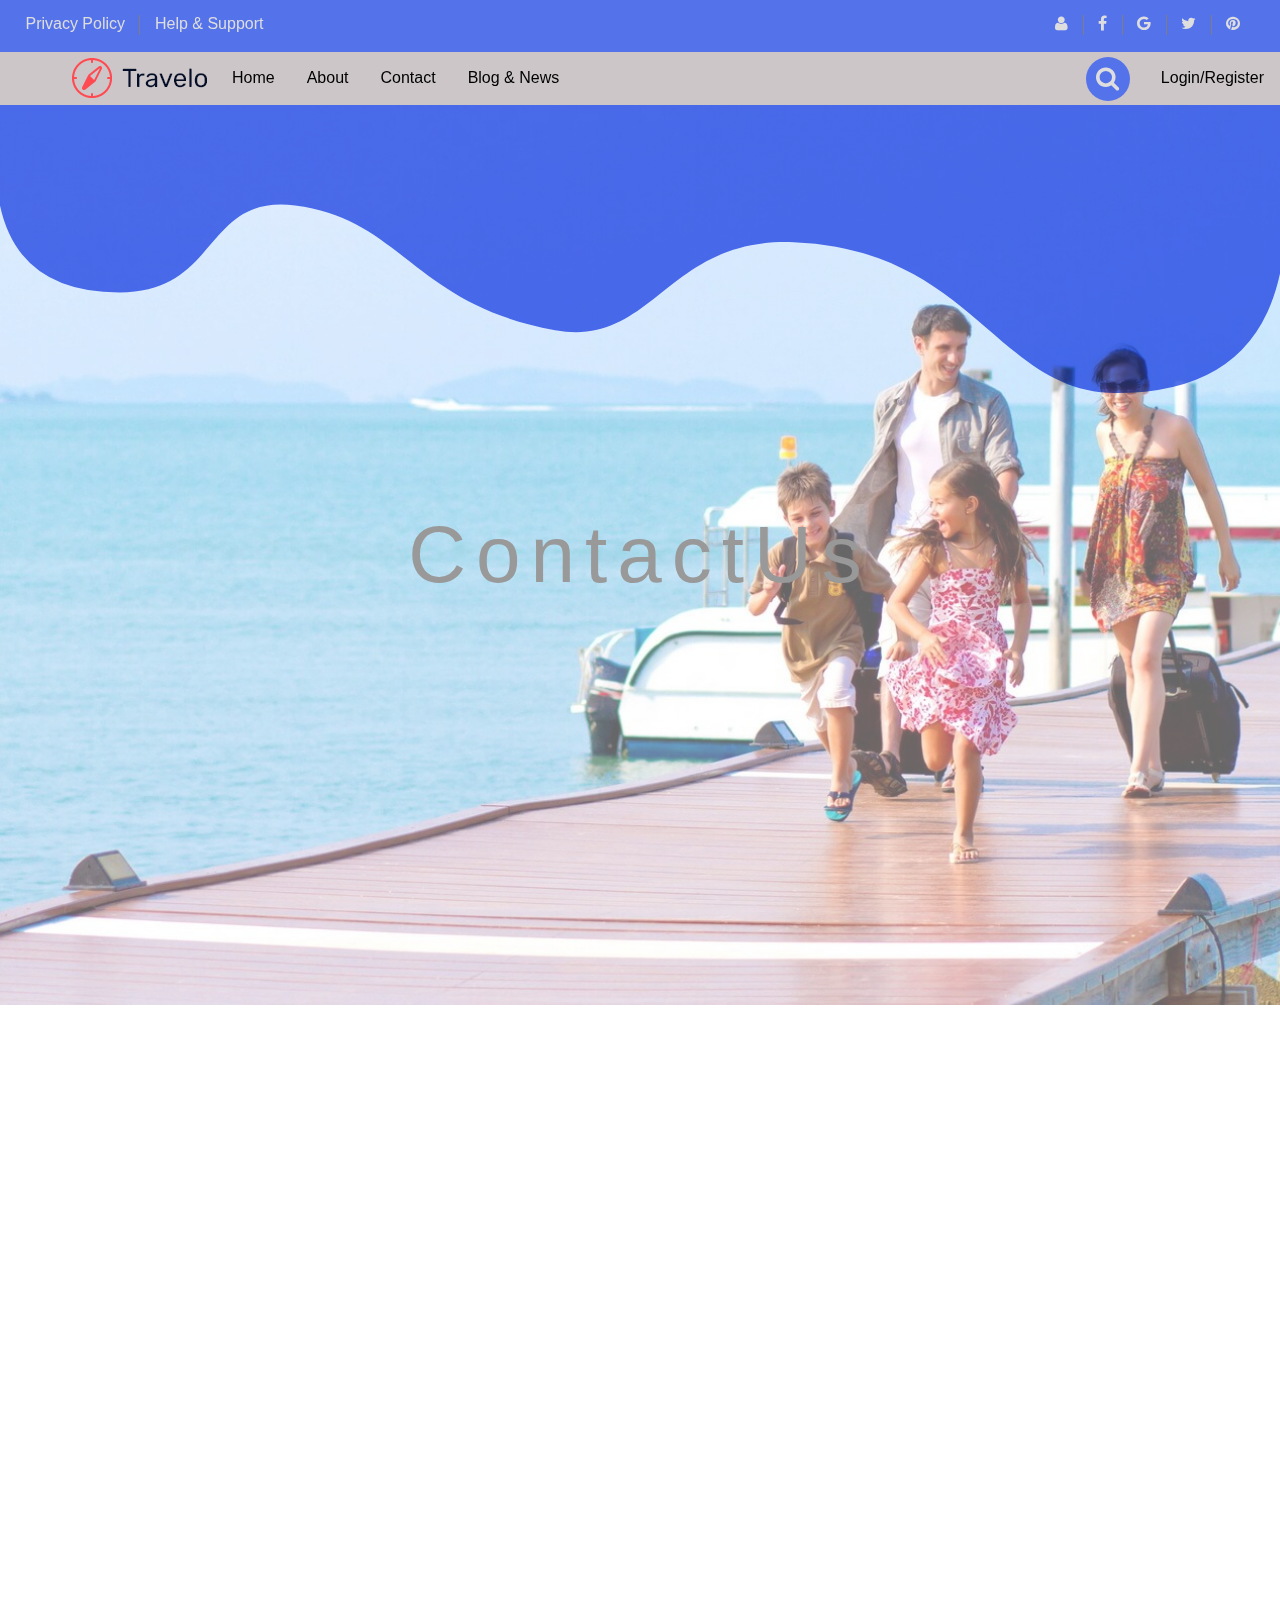
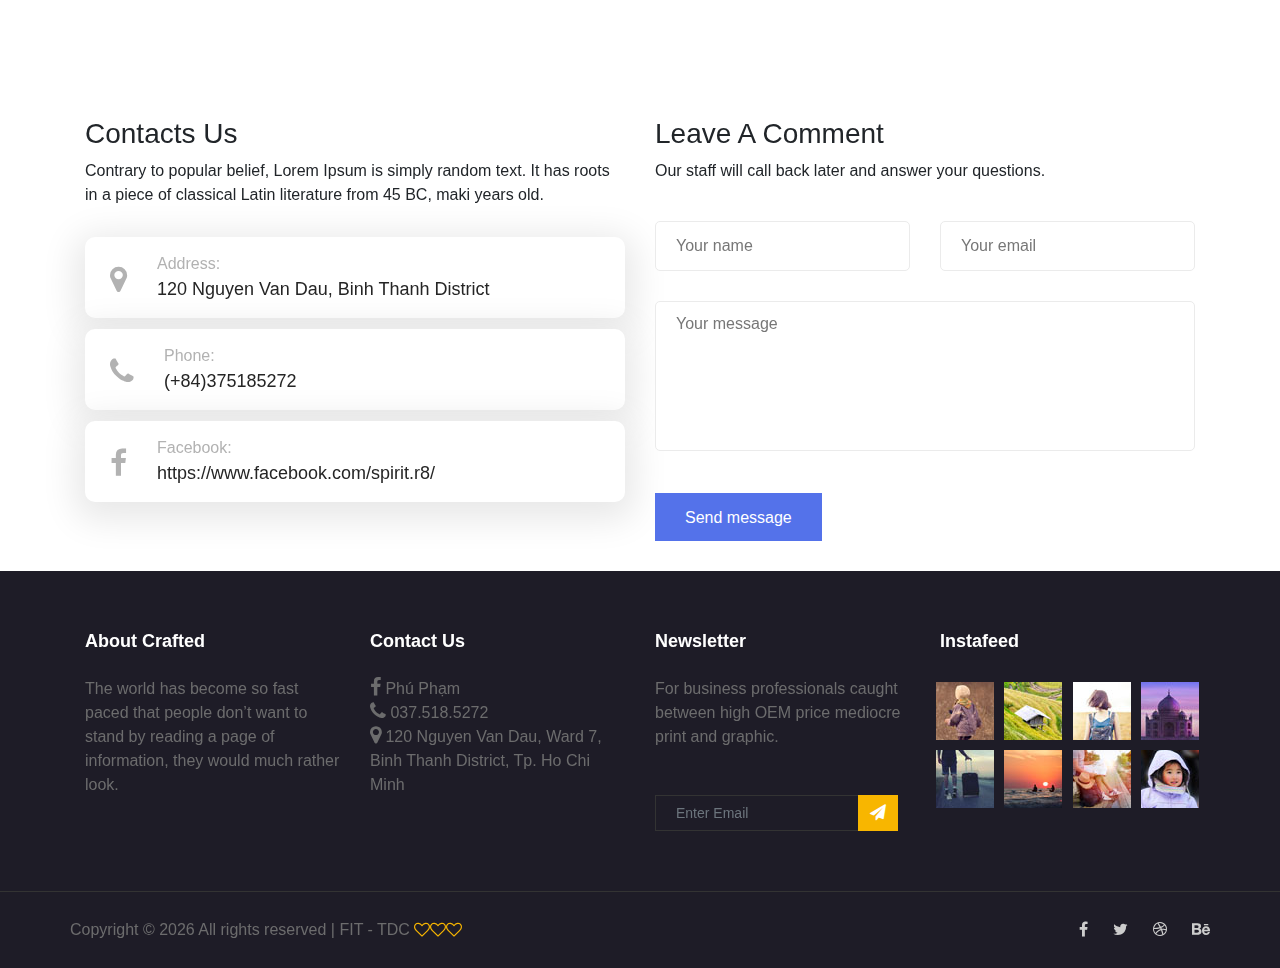
<file: contact.html>
<!DOCTYPE html>

<head>
    <meta charset="UTF-8">
    <meta name="viewport" content="width=device-width, initial-scale=1.0">
    <meta http-equiv="X-UA-Compatible" content="ie=edge">
    <title>Web Travelling</title>
    <link rel="shortcut icon" type="image/x-icon" href="img/logo1.jpg">
    <link rel="stylesheet" href="css/bootstrap.min.css">
    <link rel="stylesheet" href="css/font-awesome.min.css">
    <link rel="stylesheet" href="css/swiper.min.css">
    <link rel="stylesheet" href="css/styles.css">
    <link rel="stylesheet" href="css/responsive.css">
</head>

<body>
    <header>
        <!-- top-header -->
        <div class="container-build">
            <div class="top-header">
                <div class="row header-size">
                    <div class="col-lg-6 col-md-12">
                        <ul class="item-info item-info-1">
                            <li class="item">
                                <a href="#">Privacy Policy</a>
                            </li>
                            <li class="item">
                                <a href="#"> Help & Support</a>
                            </li>
                        </ul>
                    </div>
                    <div class="col-lg-6 col-md-12">
                        <ul class="item-info item-info-2">
                            <li class="item">
                                <a href="#"><i class="fa fa-user"></i></a>
                            </li>
                            <li class="item">
                                <a href="#"><i class="fa fa-facebook"></i></a>
                            </li>
                            <li class="item">
                                <a href="#"><i class="fa fa-google"></i></a>
                            </li>
                            <li class="item">
                                <a href="#"><i class="fa fa-twitter"></i></a>
                            </li>
                            <li class="item">
                                <a href="#"><i class="fa fa-pinterest"></i></a>
                            </li>
                        </ul>
                    </div>
                </div>
            </div>
        </div>
        <!-- End top-header -->
        <!-- Menu header -->
        <div class="topnav" id="myTopnav">
            <a href="index.html" class="active"><img src="img/logo.png"></a>
            <a href="index.html">Home</a>
            <a href="about.html">About</a>
            <a href="contact.html">Contact</a>
            <a href="blog.html">Blog & News</a>
            <a href="login.html" class="login-register" id="modal-btn">Login/Register</a>
            <i class="search-icon fa fa-search"></i>
            <div class="search-screen">
                <i class="close-icon fa fa-times"></i>
                <input type="text" class="search-box" placeholder="start typing...">
            </div>
            <a href="javascript:void(0);" class="icon" onclick="myFunction()">
                <i class="fa fa-bars"></i>
            </a>
        </div>
    </header>
    <!-- End Menu Header -->
    <!-- Contact tilte -->
    <div class="stunning">
        <h1 class="merry-light">
            <span>C</span>
            <span>o</span>
            <span>n</span>
            <span>t</span>
            <span>a</span>
            <span>c</span>
            <span>t</span>
            <span>U</span>
            <span>s</span>
        </h1>
        <svg id="svg-item" xmlns="http://www.w3.org/2000/svg" xmlns:xlink="http://www.w3.org/1999/xlink"
            viewBox="0 0 1280 300">
            <path
                d=" M 0 0 L 0 100.537 Q 18.595 187.321 119.305 187.46 C 220.015 187.599 203.155 88.906 295.229 100.537 C 402.215 114.052 412.676 199.354 555.071 225.162 C 654.079 243.106 666.137 132.092 793.681 137.191 C 973.106 144.366 997.044 287.512 1115.197 287.997 Q 1254.284 288.569 1280 168.609 L 1280 0 L 0 0 Z " />
        </svg>
    </div>
    <!-- End Contact tilte -->
    <div class="container">
        <!-- Map google API-->
        <div class="map-contact">
            <div class="map">
                <iframe class="ifame-google" title="myFrame"
                    src="https://www.google.com/maps/embed?pb=!1m18!1m12!1m3!1d7836.915227163078!2d106.7580184647422!3d10.852757018712333!2m3!1f0!2f0!3f0!3m2!1i1024!2i768!4f13.1!3m3!1m2!1s0x31752797e321f8e9%3A0xb3ff69197b10ec4f!2zVHLGsOG7nW5nIENhbyDEkOG6s25nIEPDtG5nIG5naOG7hyBUaOG7pyDEkOG7qWM!5e0!3m2!1svi!2s!4v1570668008144!5m2!1svi!2s">
                </iframe>
            </div>
        </div>
        <!-- End Map google API-->
        <!-- Form Contact -->
        <div class="row row-contact">
            <div class="col-lg-6 col-md-12">
                <div class="contact-title">
                    <h3>Contacts Us</h3>
                    <p>Contrary to popular belief, Lorem Ipsum is simply random text. It has roots in a piece of
                        classical Latin literature from 45 BC, maki years old.</p>
                </div>
                <div class="contact-widget">
                    <div class="cw-item">
                        <div class="ci-icon">
                            <i class="fa fa-map-marker"></i>
                        </div>
                        <div class="ci-text">
                            <span>Address:</span>
                            <p>120 Nguyen Van Dau, Binh Thanh District</p>
                        </div>
                    </div>
                    <div class="cw-item">
                        <div class="ci-icon">
                            <i class="fa fa-phone"></i>
                        </div>
                        <div class="ci-text">
                            <span>Phone:</span>
                            <p>(+84)375185272</p>
                        </div>
                    </div>
                    <div class="cw-item">
                        <div class="ci-icon">
                            <i class="fa fa-facebook"></i>
                        </div>
                        <div class="ci-text">
                            <span>Facebook:</span>
                            <p>https://www.facebook.com/spirit.r8/</p>
                        </div>
                    </div>
                </div>
            </div>
            <div class="col-lg-6 col-md-12">
                <div class="contact-form">
                    <div class="leave-comment">
                        <h3>Leave A Comment</h3>
                        <p>Our staff will call back later and answer your questions.</p>
                        <form action="#" class="comment-form">
                            <div class="row">
                                <div class="col-lg-6">
                                    <input class="outline-contact" type="text" placeholder="Your name" required />
                                </div>
                                <div class="col-lg-6">
                                    <input class="outline-contact" type="email" placeholder="Your email" required />
                                </div>
                                <div class="col-lg-12">
                                    <textarea class="outline-contact" placeholder="Your message" required></textarea>
                                    <button type="submit" class="site-btn">Send message</button>
                                </div>
                            </div>
                        </form>
                    </div>
                </div>
            </div>
            <!-- End Form Contact -->
        </div>
    </div>
    <!-- End Contact -->
    <!-- go to Top -->
    <button id="topBtn"><i class="fa fa-arrow-up"></i></button>
    <!-- End go to Top -->
    <!-- Footer -->
    <footer class="footer-area">
        <div class="container">
            <div class="row footer-top">
                <div class="col-lg-3  col-md-6 col-sm-6 col-footer-all">
                    <div class="single-footer-widget">
                        <h6>About Crafted</h6>
                        <p>
                            The world has become so fast paced that people don’t want to stand by reading a page of
                            information, they
                            would
                            much rather look.
                        </p>
                    </div>
                </div>
                <div class="col-lg-3 col-md-6 col-sm-6 col-footer-all">
                    <div class="single-footer-widget">
                        <h6>Contact Us</h6>
                        <div class="contact-footer"><a href="https://www.facebook.com/spirit.r8/"><i
                                    class="fa fa-facebook"></i> Phú
                                Phạm</a></div>
                        <div class="contact-footer"><a href="#"><i class="fa fa-phone"></i> 037.518.5272</a></div>
                        <div class="contact-footer"><a href="#"><i class="fa fa-map-marker"></i> 120 Nguyen Van Dau,
                                Ward 7, Binh Thanh District, Tp. Ho Chi Minh</a></div>
                    </div>
                </div>
                <div class="col-lg-3  col-md-6 col-sm-6 col-footer-all">
                    <div class="single-footer-widget">
                        <h6>Newsletter</h6>
                        <p>For business professionals caught between high OEM price mediocre print and graphic.</p>
                        <div class="" id="mc_embed_signup">
                            <form novalidate="true" class="form-inline">
                                <div class="d-flex flex-row">
                                    <input class="form-control" placeholder="Enter Email" required="" type="email">
                                    <button class="click-btn btn btn-default">
                                        <i class="fa fa-paper-plane"></i>
                                    </button>
                                </div>
                            </form>
                        </div>
                    </div>
                </div>
                <div class="col-lg-3  col-md-6 col-sm-6 col-footer-all">
                    <div class="single-footer-widget mail-chimp">
                        <h6 class="mb-20">Instafeed</h6>
                        <ul class="instafeed d-flex flex-wrap">
                            <li><img src="img/footer/i1.jpg" alt="i1" class="img-responsive"></li>
                            <li><img src="img/footer/i2.jpg" alt="i1" class="img-responsive"></li>
                            <li><img src="img/footer/i3.jpg" alt="i1" class="img-responsive"></li>
                            <li><img src="img/footer/i4.jpg" alt="i1" class="img-responsive"></li>
                            <li><img src="img/footer/i5.jpg" alt="i1" class="img-responsive"></li>
                            <li><img src="img/footer/i6.jpg" alt="i1" class="img-responsive"></li>
                            <li><img src="img/footer/i7.jpg" alt="i1" class="img-responsive"></li>
                            <li><img src="img/footer/i8.jpg" alt="i1" class="img-responsive"></li>
                        </ul>
                    </div>
                </div>
            </div>
        </div>
        <div class="footer-bottom d-flex justify-content-between align-items-center flex-wrap">
            <div class="container">
                <div class="row justify-content-between">
                    <div>
                        <p class="footer-text m-0">
                            Copyright &copy;
                            <script>document.write(new Date().getFullYear());</script> All rights reserved | FIT - TDC
                            <i class="fa fa-heart-o" aria-hidden="true"></i><i class="fa fa-heart-o"
                                aria-hidden="true"></i><i class="fa fa-heart-o" aria-hidden="true"></i>
                        </p>
                    </div>
                    <div class="footer-social d-flex align-items-center">
                        <a href="#"><i class="fa fa-facebook"></i></a>
                        <a href="#"><i class="fa fa-twitter"></i></a>
                        <a href="#"><i class="fa fa-dribbble"></i></a>
                        <a href="#"><i class="fa fa-behance"></i></a>
                    </div>
                </div>
            </div>
        </div>
    </footer>
    <!-- End Footer -->
    <script src="js/login.js"></script>
    <script src="js/jquery.min.js"></script>
    <script src="js/about.js"></script>
</body>
</file>
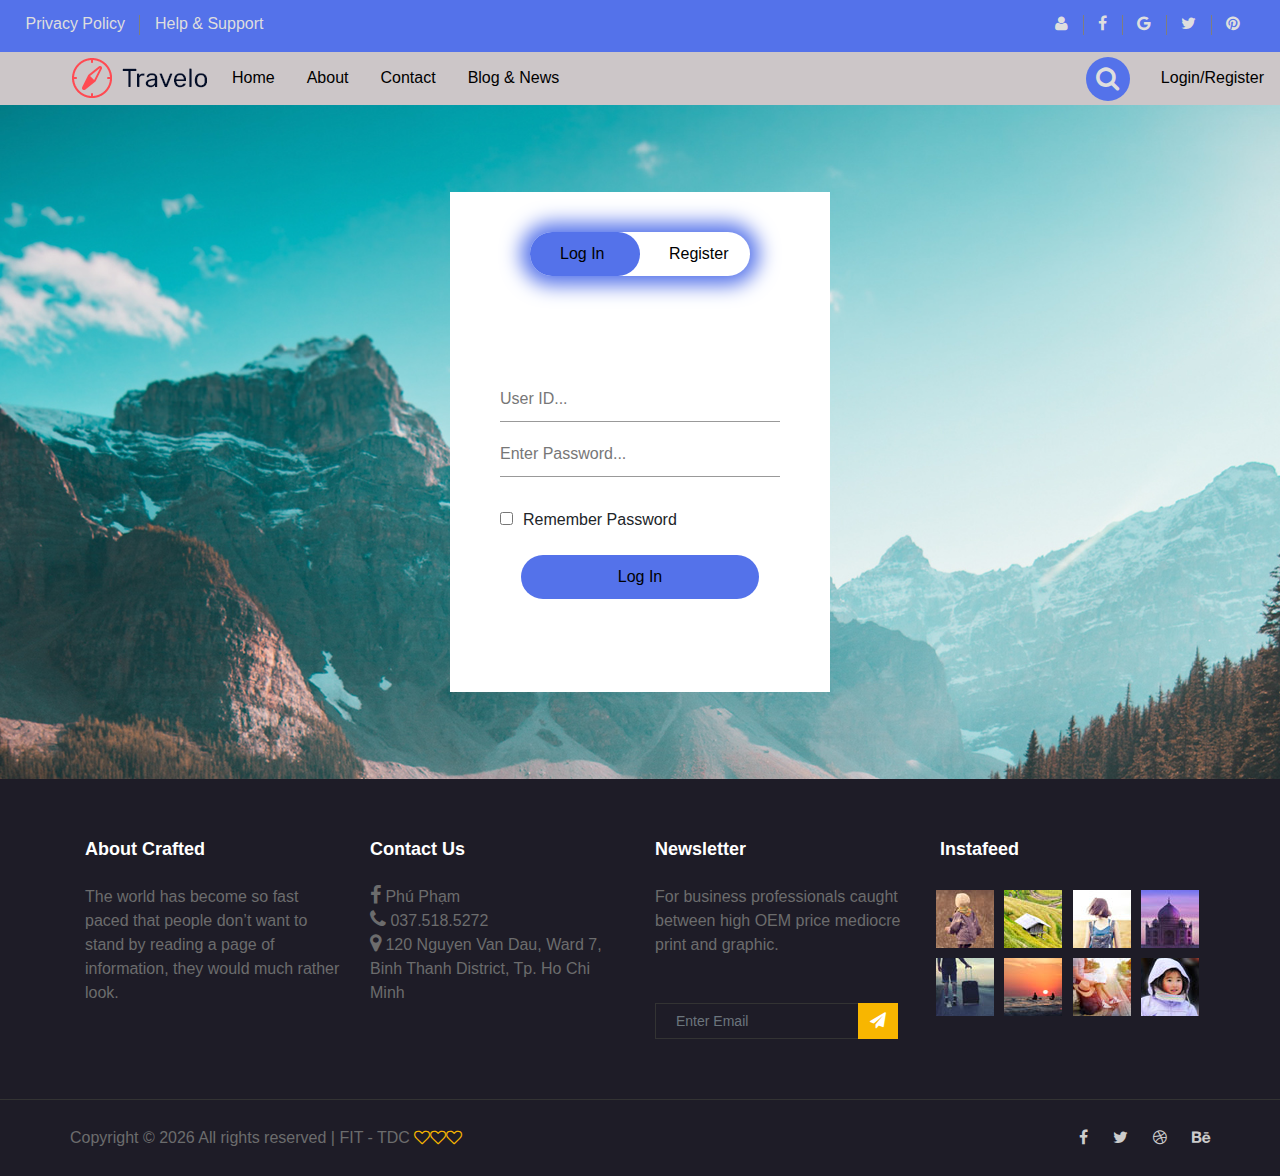
<file: login.html>
<!DOCTYPE html>

<head>
	<meta charset="UTF-8">
	<meta name="viewport" content="width=device-width, initial-scale=1.0">
	<meta http-equiv="X-UA-Compatible" content="ie=edge">
	<title>Web Travelling</title>
	<link rel="shortcut icon" type="image/x-icon" href="img/logo1.jpg">
	<link rel="stylesheet" href="css/bootstrap.min.css">
	<link rel="stylesheet" href="css/font-awesome.min.css">
	<link rel="stylesheet" href="css/swiper.min.css">
	<link rel="stylesheet" href="css/styles.css">
	<link rel="stylesheet" href="css/responsive.css">
</head>

<body>
	<header>
		<!-- top-header -->
		<div class="container-build">
			<div class="top-header">
				<div class="row header-size">
					<div class="col-md-6 col-sm-12">
						<ul class="item-info item-info-1">
							<li class="item">
								<a href="#">Privacy Policy</a>
							</li>
							<li class="item">
								<a href="#"> Help & Support</a>
							</li>
						</ul>
					</div>
					<div class="col-md-6 col-sm-12">
						<ul class="item-info item-info-2">
							<li class="item">
								<a href="#"><i class="fa fa-user"></i></a>
							</li>
							<li class="item">
								<a href="#"><i class="fa fa-facebook"></i></a>
							</li>
							<li class="item">
								<a href="#"><i class="fa fa-google"></i></a>
							</li>
							<li class="item">
								<a href="#"><i class="fa fa-twitter"></i></a>
							</li>
							<li class="item">
								<a href="#"><i class="fa fa-pinterest"></i></a>
							</li>
						</ul>
					</div>
				</div>
			</div>
		</div>
		<!-- End top-header -->
		<!-- Menu header -->
		<div class="topnav" id="myTopnav">
			<a href="index.html" class="active"><img src="img/logo.png"></a>
			<a href="index.html">Home</a>
			<a href="about.html">About</a>
			<a href="contact.html">Contact</a>
			<a href="blog.html">Blog & News</a>
			<a href="login.html" class="login-register" id="modal-btn">Login/Register</a>
			<i class="search-icon fa fa-search"></i>
			<div class="search-screen">
				<i class="close-icon fa fa-times"></i>
				<input type="text" class="search-box" placeholder="start typing...">
			</div>
			<a href="javascript:void(0);" class="icon" onclick="myFunction()">
				<i class="fa fa-bars"></i>
			</a>
		</div>
	</header>
	<!-- End Menu Header -->
	<!-- Login Form -->
	<div class="hero-login">
		<div class="form-box-login">
			<div class="button-box-login">
				<div id="btn-login-register"></div>
				<button type="button" class="toggle-buttonlg login-tab" onclick="login()">Log In</button>
				<button type="button" class="toggle-buttonlg" onclick="register()">Register</button>
			</div>
			<form id="login" class="input-group">
				<input type="text" class="input-field" placeholder="User ID..." required>
				<input type="text" class="input-field" placeholder="Enter Password..." required>
				<span><input type="checkbox" class="check-box-login">Remember Password</span>
				<button type="submit" class="submit-btn"> Log In</button>
			</form>
			<form id="register" class="input-group">
				<input type="text" class="input-field" placeholder="User ID..." required>
				<input type="text" class="input-field" placeholder="Email ID..." required>
				<input type="text" class="input-field" placeholder="Enter Password..." required>
				<span><input type="checkbox" class="check-box-login">I agree to the terms & conditions</span>
				<button type="submit" class="submit-btn"> Register</button>
			</form>
		</div>
	</div>
	<!-- End Login Form -->
	<!-- go to Top -->
	<button id="topBtn"><i class="fa fa-arrow-up"></i></button>
	<!-- End go to Top -->
	<!-- Footer -->
	<footer class="footer-area">
		<div class="container">
			<div class="row footer-top">
				<div class="col-lg-3  col-md-6 col-sm-6 col-footer-all">
					<div class="single-footer-widget">
						<h6>About Crafted</h6>
						<p>
							The world has become so fast paced that people don’t want to stand by reading a page of
							information, they
							would
							much rather look.
						</p>
					</div>
				</div>
				<div class="col-lg-3 col-md-6 col-sm-6 col-footer-all">
					<div class="single-footer-widget">
						<h6>Contact Us</h6>
						<div class="contact-footer"><a href="https://www.facebook.com/spirit.r8/"><i
									class="fa fa-facebook"></i> Phú
								Phạm</a></div>
						<div class="contact-footer"><a href="#"><i class="fa fa-phone"></i> 037.518.5272</a></div>
						<div class="contact-footer"><a href="#"><i class="fa fa-map-marker"></i> 120 Nguyen Van Dau,
								Ward 7, Binh Thanh District, Tp. Ho Chi Minh</a></div>
					</div>
				</div>
				<div class="col-lg-3  col-md-6 col-sm-6 col-footer-all">
					<div class="single-footer-widget">
						<h6>Newsletter</h6>
						<p>For business professionals caught between high OEM price mediocre print and graphic.</p>
						<div class="" id="mc_embed_signup">
							<form novalidate="true" class="form-inline">
								<div class="d-flex flex-row">
									<input class="form-control" placeholder="Enter Email" required="" type="email">
									<button class="click-btn btn btn-default">
										<i class="fa fa-paper-plane"></i>
									</button>
								</div>
							</form>
						</div>
					</div>
				</div>
				<div class="col-lg-3  col-md-6 col-sm-6 col-footer-all">
					<div class="single-footer-widget mail-chimp">
						<h6 class="mb-20">Instafeed</h6>
						<ul class="instafeed d-flex flex-wrap">
							<li><img src="img/footer/i1.jpg" alt="i1" class="img-responsive"></li>
							<li><img src="img/footer/i2.jpg" alt="i1" class="img-responsive"></li>
							<li><img src="img/footer/i3.jpg" alt="i1" class="img-responsive"></li>
							<li><img src="img/footer/i4.jpg" alt="i1" class="img-responsive"></li>
							<li><img src="img/footer/i5.jpg" alt="i1" class="img-responsive"></li>
							<li><img src="img/footer/i6.jpg" alt="i1" class="img-responsive"></li>
							<li><img src="img/footer/i7.jpg" alt="i1" class="img-responsive"></li>
							<li><img src="img/footer/i8.jpg" alt="i1" class="img-responsive"></li>
						</ul>
					</div>
				</div>
			</div>
		</div>
		<div class="footer-bottom d-flex justify-content-between align-items-center flex-wrap">
			<div class="container">
				<div class="row justify-content-between">
					<div>
						<p class="footer-text m-0">
							Copyright &copy;
							<script>document.write(new Date().getFullYear());</script> All rights reserved | FIT - TDC
							<i class="fa fa-heart-o" aria-hidden="true"></i><i class="fa fa-heart-o"
								aria-hidden="true"></i><i class="fa fa-heart-o" aria-hidden="true"></i>
						</p>
					</div>
					<div class="footer-social d-flex align-items-center">
						<a href="#"><i class="fa fa-facebook"></i></a>
						<a href="#"><i class="fa fa-twitter"></i></a>
						<a href="#"><i class="fa fa-dribbble"></i></a>
						<a href="#"><i class="fa fa-behance"></i></a>
					</div>
				</div>
			</div>
		</div>
	</footer>
	<!-- End Footer -->
	<script src="js/login.js"></script>
	<script src="js/jquery.min.js"></script>
	<script src="js/about.js"></script>
</body>
</file>
<file: css/hes-gallery.css>
/*!

	HesGallery v1.4.11

	Copyright (c) 2018-2019 Artur Medrygal <medrygal.artur@gmail.com>

	Product under MIT licence

*/

#hgallery {
  display: block;
  content: '';
  position: fixed;
  top: 0;
  left: 0;
  width: 100%;
  height: 100vh;
  background-color: rgba(0, 0, 0, 0.9);
  visibility: hidden;
  display: flex;
  justify-content: center;
  align-items: center;
  opacity: 0;
  transition: 0.3s;
  z-index: 99999;
}

.hg-disable-scrolling {
  overflow: hidden !important;
}

#hg-bg {
  position: absolute;
  top: 0;
  left: 0;
  width: 100%;
  height: 100vh;
  z-index: 1;
}

#hg-bg::after {
  content: '';
  position: absolute;
  display: block;
  top: 20px;
  right: 20px;
  width: 30px;
  height: 30px;
  background-image: url([data-uri]);
  background-position: center;
  background-size: contain;
  cursor: pointer;
  opacity: 0.8;
}

#hg-bg::after:hover {
  background-color: white;
}

#hgallery.open {
  visibility: visible !important;
  opacity: 1;
}

#hg-pic-cont {
  max-width: calc(70% - 40px);
  max-height: 90vh;
  cursor: default;
  z-index: 12;
  position: relative;
  background-color: white;
  transition: transform 0.3s;
  transform: scale(1);
}

#hg-pic-cont.hg-transition {
  transform: scale(0.1);
}

#hg-subtext {
  color: #ddd;
  font-size: 14px;
  position: absolute;
  display: block;
  left: 5px;
  top: calc(100% + 6px);
}

#hg-howmany {
  color: #aaa;
  font-size: 14px;
  position: absolute;
  display: block;
  right: 5px;
  bottom: -20px;
}

#hg-pic {
  width: auto;
  height: auto;
  min-height: 100px;
  min-width: 100px;
  max-width: 100%;
  max-height: 90vh;
  box-sizing: border-box;
  display: block;
  cursor: default;
  object-fit: contain;
  margin: 0;

  /*    border-radius: 5px;*/
}

#hg-pic:hover {
  transform: none;
  box-shadow: none;
}

#hgallery button {
  position: absolute;
  display: block;
  margin: auto 0;
  width: 60px;
  height: 60px;
  z-index: 11;
  cursor: pointer;
  background-color: transparent;
  background-image: url('[data-uri]');
  background-size: contain;
  border: 0;
  outline: 0;
  opacity: 0;
  transition: opacity 0.3s, visibility 0.3s;
  visibility: hidden;
}

#hgallery.open button {
  visibility: visible;
  opacity: 0.7;
}

#hgallery button:hover {
  opacity: 1;
}

#hgallery button#hg-prev {
  left: 10px;
  -webkit-transform: rotate(180deg);
  transform: rotate(180deg);
}

#hgallery button#hg-prev:active {
  left: 7px;
}

#hgallery button#hg-next {
  right: 10px;
}

#hgallery button#hg-next:active {
  right: 7px;
}

#hgallery #hg-prev-onpic,
#hgallery #hg-next-onpic {
  position: absolute;
  top: 0;
  left: 0;
  width: 34%;
  height: 100%;
  cursor: pointer;
}

#hgallery #hg-next-onpic {
  right: 0;
  left: auto;
  width: 66%;
}

.hg-unvisible {
  opacity: 0 !important;
  visibility: hidden;
}

@media (max-width: 1100px) {
  #hg-pic-cont {
    max-width: calc(100% - 40px);
  }
}
</file>
<file: css/styles.css>
* {
	margin: 0;
	padding: 0;
}
/*Top Header*/
.top-header {
	background: #5472ea;
	padding-top: 12px;
}
.top-header ul li {
	list-style: none;
}
.top-header .header-size {
	margin-right: 0 !important;
}
.top-header .item-info {
	margin-right: 25px;
}
.top-header .item-info li {
	list-style: none;
	display: inline-block;
}
.top-header .item-info li a {
	color: #dedede;
	text-decoration: none;
	font-size: 16px;
}
.top-header .item-info li a:hover {
	color: #000;
}
.top-header .item-info li:before {
	content: " ";
	display: inline-block;
	height: 20px;
	width: 1px;
	background-color: #7e7e7e;
	margin-left: 10px;
	margin-right: 10px;
	vertical-align: middle;
}
.item-info-1 li:nth-child(1):before{
	background-color: #5472ea;
}
.item-info-2 li:nth-child(1):before{
	background-color: #5472ea;
}
.item-info-2 {
	float: right;
}
/*End Top Header*/

/* Menu Top nav*/
.topnav {
	background-color: #ccc6c8;
	overflow: hidden;
}
.topnav a:nth-child(1) {
	margin-left: 66px;
	padding: 6px;
}
.topnav a {
	float: left;
	display: block;
	color: #000;
	text-align: center;
	padding: 14px 16px;
	text-decoration: none;
	font-size: 16px;
}
.topnav a:hover {
	background-color: #ddd;
	color: #5472ea;
}
.topnav .icon {
	display: none;
}
.search-icon{
	width: 44px;
	height: 44px;
	line-height: 44px !important;
	float: right;
	margin-right: 15px;
	margin-top: 5px;
    background-color: #5472ea;
    text-align: center;
    color: #dedede;
    font-size: 25px;
    cursor: pointer;
    border-radius: 50%;
    transition: 0.3s linear;
}
.search-icon:hover{
	border-radius: 30%;
	background-color: #ddd;
	color: #5472ea;
}
.search-screen{
    position: absolute;
	z-index: 99;
	width: 100%;
    height: 0;
    background-color: rgba(0, 0, 0, 0.8);
    display: flex;
    align-items: center;
    justify-content: center;
    left: 0;
    top: 50%;
    transform: translateY(-50%);
    overflow: hidden;
    transition: .3s linear .3s;
}
.close-icon{
    position: absolute;
    top: 40px;
    right: 40px;
    color: #fff;
    font-size: 30px;
    cursor: pointer;
    opacity: 0;
}
.search-box{
	width: 90%;
    max-width: 600px;
    height: 60px;
    background: none;
	border: none;
	border-bottom: 2px solid #fff;
    outline: none;
	color: #fff;
	text-align: center;
    font-size: 45px;
    font-weight: 700;
    text-transform: uppercase;
    opacity: 0;
}
.search-screen.active-search{
    transition-delay: 0s;
    height: 100vh;
}
.search-screen.active-search .search-box,
.search-screen.active-search .close-icon{
    transition: .2s linear .4s;
    opacity: 1;
}
.login-register {
	float: right !important;
}
/* End Menu Top nav*/
/* Slider */
.next-buttons, .prev-buttons {
	opacity: 0;
}
.swiper-container:hover .next-buttons, .swiper-container:hover .prev-buttons {
	opacity: 1;
}
.title-travel {
	color: #5472ea;
	margin-top: 100px;
}
.img-travelling img{
	width: 100%;
	margin: 0 auto;
}
.button-home {
	margin-top: 10px;
	position: relative;
	padding: 15px;
	color: #5472ea;
	text-transform: uppercase;
	transition: 1s;
	border: none;
	outline: none;
	display: inline-block;
	overflow: hidden;
	background: #fff;
}
.button-home:hover {
	background: #5472ea;
	color: #050801;
	box-shadow: 0 0 5px #5472ea, 0 0 25px #5472ea, 0 0 50px #5472ea, 0 0 200px #5472ea;
}
.button-home span {
	display: block;
	position: absolute;
}
.button-home span:nth-child(1) {
	top: 0;
	left: 0;
	width: 100%;
	height: 2px;
	background: linear-gradient(90deg, transparent, #5472ea);
	animation: animate1 1s linear infinite;
}
.button-home span:nth-child(2) {
	top: -100%;
	right: 0;
	width: 2px;
	height: 100%;
	background: linear-gradient(180deg, transparent, #5472ea);
	animation: animate2 1s linear 0.25s infinite;
}
.button-home span:nth-child(3) {
	bottom: 0;
	right: -100%;
	width: 100%;
	height: 2px;
	background: linear-gradient(270deg, transparent, #5472ea);
	animation: animate3 1s linear 0.5s infinite;
}
.button-home span:nth-child(4) {
	bottom: -100%;
	left: 0;
	width: 2px;
	height: 100%;
	background: linear-gradient(360deg, transparent, #5472ea);
	animation: animate4 1s linear 0.75s infinite;
}
.button-home:nth-child(1) {
	margin-right: 20px;
	color: #d45a5a;
}
.button-home:nth-child(1):hover {
	background: #d45a5a;
	color: #050801;
	box-shadow: 0 0 5px #d45a5a, 0 0 25px #d45a5a, 0 0 50px #d45a5a, 0 0 200px #d45a5a;
}
.button-home:nth-child(1) span:nth-child(1) {
	background: linear-gradient(90deg, transparent, #d45a5a);
}
.button-home:nth-child(1) span:nth-child(2) {
	background: linear-gradient(180deg, transparent, #d45a5a);
}
.button-home:nth-child(1) span:nth-child(3) {
	background: linear-gradient(270deg, transparent, #d45a5a);
}
.button-home:nth-child(1) span:nth-child(4) {
	background: linear-gradient(360deg, transparent, #d45a5a);
}
@keyframes animate1 {
	0% {
		left: -100%;
   }
	50%, 100% {
		left: 100%;
   }
}
@keyframes animate2 {
	0% {
		top: -100%;
   }
	50%, 100% {
		top: 100%;
   }
}
@keyframes animate3 {
	0% {
		right: -100%;
   }
	50%, 100% {
		right: 100%;
   }
}
@keyframes animate4 {
	0% {
		bottom: -100%;
   }
	50%, 100% {
		bottom: 100%;
   }
}

/*End Slider*/
/* Journey icon */
.icon-journey {
	margin-top: 30px;
	text-align: center;
	margin-bottom: 20px;
}
.icon-journey img {
	width: 100px;
	height: 100px;
	padding-bottom: 15px;
}
/* End Journey icon */
.destination {
	text-align: center;
}
.destination h1 {
	color: #5472ea;
}

.hes-gallery {
	display: grid;
	grid-template-columns: 1fr 1fr 1fr 1fr;
	grid-gap: 10px;
	padding: 15px;
	columns: 4;
  }
  
  .hes-gallery img {
	width: 100%;
	object-fit: cover;
	transition: 0.3s;
	cursor: pointer;
  }
  
  .hes-gallery img:hover {
	transform: scale(1.04);
	box-shadow: 2px 2px 20px #5472ea;
  }
  

/* Prelaoder */

#preloader {
	position: fixed;
	top: 0;
	left: 0;
	right: 0;
	bottom: 0;
	z-index: 9999;
	overflow: hidden;
	background: #fff;
  }
  #preloader:before {
	content: "";
	position: fixed;
	top: calc(50% - 30px);
	left: calc(50% - 30px);
	border: 6px solid #f2f2f2;
	border-top: 6px solid #0078ff;
	border-radius: 50%;
	width: 60px;
	height: 60px;
	-webkit-animation: animate-preloader 1s linear infinite;
	animation: animate-preloader 1s linear infinite;
  }
  
  @-webkit-keyframes animate-preloader {
	0% {
	  -webkit-transform: rotate(0deg);
	  transform: rotate(0deg);
	}
  
	100% {
	  -webkit-transform: rotate(360deg);
	  transform: rotate(360deg);
	}
  }
  
  @keyframes animate-preloader {
	0% {
	  -webkit-transform: rotate(0deg);
	  transform: rotate(0deg);
	}
  
	100% {
	  -webkit-transform: rotate(360deg);
	  transform: rotate(360deg);
	}
  }
 /* Tours and Resort*/
.tours {
	margin: 30px 0;
	text-align: center;
}
.tours .tours-h1 {
	color: #5472ea;
}
.price-tours {
	font-weight: bold;
}
  .hero {
	width: 80%;
	height: 450px;
	position: relative;
	margin: 0 110px;
	overflow: hidden;
  }
  .btn-box {
	display: flex;
	border-bottom: 1px solid #ccc;
  }
  .btn-box button {
	background: transparent;
	border: none;
	outline: none;
	cursor: pointer;
	padding: 14px 16px;
	font-size: 20px;
	margin-right: 50px;
	font-weight: bold;
  }
  .btn-box .fa {
	margin-right: 15px;
  }
  .btn-box button:hover .fa {
	color: #d45a5a;
  }
  .content-right img {
	width: 350px;
  }
  .content {
	display: flex;
	justify-content: center;
	align-items: center;
	margin: 5% auto;
	position: absolute;
	transform: translateX(100%);
	transition: 0.2s;
  }
  .content-left {
	flex-basis: 50%;
  }
  .content-left h2{
	color: #5472ea;
  }
  .content-left p {
	font-size: 13px;
	padding: 15px 0;
  }

  .content-right {
	flex-basis: 50%;
	text-align: center;
  }
  
  #content1 {
	transform: translateX(0px);
  }
  #btn-tab1 {
	color: #d45a5a;
  }
  .content-right img {
	  width: 100%;
	  margin: 0 auto;
  }
  .play-icon {
	margin-top: 160px;
	width: 40px;
	height: 40px;
	position: absolute;
	left: 48%;
	top: 0;
	border-radius: 50%;
	animation: key-animation 1s linear infinite;
}
.play-icon-chat {
	position: absolute;
	left: 9%;
	font-size: 40px;
	color: #d45a5a;
}
@keyframes key-animation {
	0% {
		box-shadow: 0 0 0 0 rgba(255, 0, 0, 0.4), 0 0 0 10px rgba(255, 0, 0, 0.4);
   }
	100% {
		box-shadow: 0 0 0 10px rgba(255, 0, 0, 0.3),  0 0 0 20px rgba(255, 0, 0, 0.3);
   }
}
/* Popular Places*/
.popular-places {
	margin-bottom: 30px;
}
.popular-places h1 {
	color: #5472ea;
	text-align: center;
}
.popular-places p {
	text-align: center;
}
.featured__controls {
	text-align: center;
}
.featured__controls ul li {
	list-style: none;
	font-size: 18px;
	color: #1c1c1c;
	display: inline-block;
	margin-right: 25px;
	position: relative;
	cursor: pointer;
}

.featured__controls ul li.active:after {
	opacity: 1;
}

.featured__controls ul li:after {
	position: absolute;
	left: 0;
	bottom: -2px;
	width: 100%;
	height: 2px;
	background: #5472ea;
	content: "";
	opacity: 0;
}
.set-bg img {
	width: 100%;
}
.featured__controls ul li:last-child {
	margin-right: 0;
}

.featured__item {
	margin-bottom: 50px;
}

.featured__item:hover .featured__item__pic__hover {
	bottom: 20px;
}

.featured__item__pic {
	height: 270px;
	position: relative;
	overflow: hidden;
	background-position: center center;
}

.featured__item__pic__hover {
	position: absolute;
	left: 0;
	bottom: -50px;
	width: 100%;
	transition: all, 0.5s;
	text-align: center;
}

.featured__item__pic__hover li {
	list-style: none;
	display: inline-block;
	margin-right: 6px;
	text-align: center;
}

.featured__item__pic__hover li:last-child {
	margin-right: 0;
}

.featured__item__pic__hover li:hover a {
	background: #5472ea;
	border-color: #5472ea;
}

.featured__item__pic__hover li:hover a i {
	color: #ffffff;
	transform: rotate(360deg);
}
.featured__item__text  .fa {
	color: #f8b600;
	letter-spacing: 4px;
}
.featured__item__pic__hover li a {
	font-size: 16px;
	color: #1c1c1c;
	height: 40px;
	width: 40px;
	line-height: 40px;
	border: 1px solid #ebebeb;
	background: #ffffff;
	display: block;
	border-radius: 50%;
	transition: all, 0.5s;
	text-decoration: none;
}
.featured__item__text h5 a {
	text-decoration: none;
	color: #5472ea;
}
.featured__item__pic__hover li a i {
	position: relative;
	transform: rotate(0);
	transition: all, 0.3s;
}
.featured__item__text {
	padding-top: 15px;
}

/* Modal Popup*/
.modal-overlay{
	display: none;
	position: fixed;
	left: 0;
	top: 0;
	height: 100%;
	width: 100%;
	overflow: auto;
	z-index: 9;
	background-color: rgba(0,0,0,0.5);
}

.modal-content{
	background-color: #f4f4f4;
	margin: 15% auto;
	width: 70%;
	box-shadow: 0 5px 8px 0 rgba(0,0,0,0.2),0 7px 20px 0 rgba(0,0,0,0.17);
}

.modal-header h2, .modal-footer h3{
	margin: 0;
}

.modal-header{
	background: #5472ea;
	padding: 15px;
	color: #fff;
}

.modal-body{
	padding: 10px 20px;
}

.closeBtn{
	font-size: 25px;
	color: #fff;
	padding: 0 9px;
	border-radius: 50%;
	background: #fff;
	color: #5472ea;
	float: right;
	cursor: pointer;
	position: absolute;
	right: -12px;
	top: -10px;
}
.follow-me a {
	text-decoration: none;
	color: #fff;
	padding: 5px 7px;
}
.facebook-follow {
	margin-left: 10px;
	background: #5472ea;
}
.facebook-follow i {
	margin-right: 5px;
}
/* Book tour now*/
.book-tour {
	text-align: center;
	background: linear-gradient(rgba(255, 255, 255, 0.7), rgba(255, 255, 255, 0.7)), url("../img/banner.jpg");
	background-size: cover;
}
.book-tour .tours-h1 {
	padding-top: 30px;
	color: #5472ea;
}
.container-booktour {
	width: 360px;
	height: 410px;
	margin: 8% auto;
	margin-top: 30px;
	background: #fff;
	border-radius: 5px;
	position: relative;
	overflow: hidden;
}
.container-booktour h3 {
	text-align: center;
	margin-bottom: 20px;
	color: #777;
}

.container-booktour form {
	width: 280px;
	position: absolute;
	top: 70px;
	transition: 0.5s linear;
	left: 40px;
}

.container-booktour form input {
	width: 100%;
	padding: 10px 5px;
	margin: 5px 0;
	border: 0;
	border-bottom: 1px solid #999;
	outline: none;
	background: transparent;
}

::placeholder {
	color: #777;
}

.btn-form-booktour {
	width: 100%;
	margin: 40px auto;
	text-align: center;
}
.container-booktour form button {
	width: 110px;
	height: 35px;
	margin: 0 10px;
	background: #5472ea;
	border-radius: 30px;
	border: 0;
	outline: none;
	color: #fff;
	cursor: pointer;
}

#form2 {
	left: 450px;
}
#form3 {
	left: 450px;
}

.step-row {
	width: 360px;
	height: 40px;
	margin: 0 auto;
	display: flex;
	align-items: center;
	box-shadow: 0 -1px 5px -1px #000;
	position: relative;
}

.step-col {
	width: 120px;
	text-align: center;
	color: #333;
	position: relative;
}
#progress {
	position: absolute;
	height: 100%;
	width: 120px;
	transition: 1s linear;
	background: #5472ea;
}
#progress::after {
	content: '';
	height: 0;
	width: 0;
	border-top: 20px solid transparent;
	border-bottom: 20px solid transparent;
	border-left: 20px solid #5472ea;
	position: absolute;
	right: -20px;
	top: 0;
}
/* Contact */
/* Counter Up Anime.js*/
.contact-counter {
	background: url("../img/parallax-2.jpg");
    background-size: cover;
	padding: 20px 0 70px 0;
	margin: -20px;
}
.text-contact-title {
	text-align: center;
}
.text-contact-title h1 {
	color: #5472ea;
}
.row-contact-counter {
	margin-top: 70px;
}
.counter-icon {
	text-align: center;
}
.counter-icon i {
	font-size: 35px;
	padding: 20px;
	border: 2px dashed #f2f2f2;
	border-radius: 50%;
	background: #5472ea;
	color: #f2f2f2;
}
.counterup-description {
	text-align: center;
	font-size: 30px;
	color: #5472ea;
}
.fa-icon-hover .fa{
	border-radius: 50%;
	padding: 10px 12px;
	border: none;
	margin-right: 6px;
	color: #fff;
  }
  .fa-icon-hover .fa-facebook
  {
	background: #2355da;
	padding: 10px 13px;
  }
  .fa-icon-hover .fa-google
  {
	background: #db0000;
  }
  .fa-icon-hover .fa-skype {
	background: #43a1f9;
  }
  .fa-icon-hover .fa-pinterest {
	background: #e21e26;
  }
  .fa-icon-hover .fa-twitter {
	background: #1c9cea;
  }
  .fa-icon-hover .fa-facebook:hover
  {
	background: #fff;
	color: #2355da;;
  }
  .fa-icon-hover .fa-google:hover
  {
	background: #fff;
	color: #db0000;
  }
  .fa-icon-hover .fa-skype:hover {
	background: #fff;
	color: #43a1f9;
  }
  .fa-icon-hover .fa-pinterest:hover {
	color: #e21e26;
	background: #fff;
  }
  .fa-icon-hover .fa-twitter:hover {
	color: #1c9cea;
	background: #fff;
  }
  /* Swiper sliders */
#colorlib-subscribe {
	padding: 6em 0;
	color: #fff;
	margin-top: 50px;
	background: linear-gradient(rgba(0, 0, 0, 0.7), rgba(0, 0, 0, 0.7)), url(../img/img_bg_2.jpg);
	text-align: center;
}
#colorlib-subscribe span {
	letter-spacing: 5px;
}
#colorlib-subscribe span i{
	color: #f8b600;
}
.form-inline {
	padding-top: 30px;
	position: relative;
}
.form-group {
	position: absolute;
	left: 35%;
}
.form-group input {
	font-size: 18px;
	width: 100%;
	border: none;
	border: 2px solid #fff;
	background: #fff;
	border-radius: 0;
	color: #333333 !important;
}
.form-group button {
	padding: 10px 9px 9px 9px;
	border: none;
	border-radius: 0;
}
.swiper-2 {
	margin-top: 30px;
	width: 100%;
	height: 100%;
}

.swiper-slide2 {
	text-align: center;
	font-size: 18px;
	background: #fff;
	/* Center slide text vertically */
	display: -webkit-box;
	display: -ms-flexbox;
	display: -webkit-flex;
	display: flex;
	-webkit-box-pack: center;
	-ms-flex-pack: center;
	-webkit-justify-content: center;
	justify-content: center;
	-webkit-box-align: center;
	-ms-flex-align: center;
	-webkit-align-items: center;
	align-items: center;
}
.swiper-slide2 img {
	width: 100%;
	opacity: 0.7;
}
.swiper-slide2:hover img {
	opacity: 1;
}
  /* Footer */
.footer-area {
	min-height: 100%;
	background: #1e1c27;
	color: #6c6c6d;
}
.contact-footer a{
	text-decoration: none;
	color: #6c6c6d;
}
.contact-footer a i{
	font-size: 20px;
}
.contact-footer a:hover{
	color: #f8b600;
}
.footer-area h6 {
	color: #fff;
	margin-bottom: 25px;
	font-size: 18px;
	font-weight: 600; 
}
.copy-right-text i, .copy-right-text a {
	color: #f8b600; 
}
.instafeed {
	margin: 0px -24px;
	padding: 0 15px; 
}
.instafeed li {
	overflow: hidden;
	width: 25%; 
}
.instafeed li img {
	margin: 5px; 
}
.footer-social a {
	padding-left: 25px;
	transition: all 0.3s ease 0s; 
}

.footer-social a:hover i {
	color: #f8b600; 
}
.footer-social i {
	color: #cccccc;
	transition: all 0.3s ease 0s; 
}
.footer-top {
	padding: 60px 0px; 
}
.single-footer-widget input {
	border: 1px solid #333333;
	width: 80% !important;
	font-weight: 300;
	background: transparent;
	color: #ffffff;
	padding-left: 20px;
	border-radius: 0;
	font-size: 14px;
	border-right: 0px; 
}
.single-footer-widget input:focus {
	box-shadow: none;
	color: #ffffff;
	background: #222222; 
}
.single-footer-widget .info {
	position: absolute;
	margin-top: 20%;
	color: #fff;
	font-size: 12px;
	background: transparent; 
}
.single-footer-widget .click-btn {
	background: #f8b600;
	border-radius: 0;
	border-top-left-radius: 0px;
	border-bottom-left-radius: 0px;
	padding: 6px 12px;
	border: 0; 
}
.single-footer-widget .click-btn:focus {
	box-shadow: none; 
}
.single-footer-widget .click-btn i {
	color: #fff; 
}
.footer-bottom {
	padding: 26px 0px;
	border-top: 1px solid #333333; 
}
.footer-text a, .footer-text i {
	color: #f8b600; 
}
/* Count down*/
.countdown-promotions {
	margin-top: 30px;
	margin-bottom: 30px;
	height: 500px;
	background: linear-gradient(rgba(0, 0, 0, 0.7), rgba(0, 0, 0, 0.7)), url(../img/img_bg_2.jpg);
}
.countdown-timer22 {
	text-align: center;
	margin-bottom: 50px;
	padding-top: 130px;
}
.countdown-timer22 h2 {
	font-weight: bold;
	position: relative;
	color: #5472ea;
}
.countdown-timer22 h2::after {
	position: absolute;
	content: '';
	width: 16%;
	top: 100%;
	left: 41%;
	border: 2px solid #f8b600; 
}
.countdown-timer22 p {
	color: #fff;
}
.countdown-timer22 .cd-item {
	display: inline-block;
	background: #fff;
	margin-right: 25px;
	padding: 10px 15px;
	border-radius: 5px;
}
.countdown-timer22 .cd-item:last-child {
	margin-right: 0;
}
.countdown-timer22 .cd-item span {
	color: #f8b600; 
	font-weight: 700;
	line-height: 40px;
	font-size: 36px;
}
.countdown-timer22 .cd-item p {
	font-size: 16px;
	color: #b2b2b2;
	margin-bottom: 0;
	text-transform: uppercase;
	letter-spacing: 1.5px;
}
/* Recent Trip */
.recent-trip {
	margin-bottom: 30px;
}
.trip-h1 {
	text-align: center;
	color: #5472ea;
}
.text-trip {
	text-align: center;
}  
.choice_item {
	margin-bottom: 30px;
	border: 1px solid #999;
	padding: 20px;
}
.choice_item img{
	width: 100%;
	margin: 0 auto;
}
.choice_item .choice_text {
	margin-top: 20px;
}

.choice_item .choice_text h4 {
	font-size: 18px;
	line-height: 27px;
	color: #222222;
	font-family: "Roboto", sans-serif;
	font-weight: 500;
	margin-bottom: 15px;
	transition: all 300ms linear 0s;
}

.choice_item .choice_text h4:hover {
	color: #5472ea;
}
.choice_item .choice_text p {
	margin-bottom: 0px;
}
.choice_text {
	margin-top: 20px;
}
.choice_text h4 {
	font-size: 18px;
	line-height: 27px;
	color: #222222;
	font-family: "Roboto", sans-serif;
	font-weight: 500;
	margin-bottom: 15px;
	transition: all 300ms linear 0s;
}
.choice_text p {
	margin-bottom: 0px;
}

.small .choice_text h4 {
	font-size: 14px;
	line-height: 24px;
}
.choice_text a {
	text-decoration: none;
}
.date {
	margin-bottom: 15px;
}

.date .gad_btn {
	color: #fff;
}
.gad_btn {
	background: #5472ea;
	color: #fff;
	display: inline-block;
	padding: 0px 20px;
	line-height: 30px;
	border-radius: 15px;
	font-size: 12px;
	font-weight: 500;
	font-family: "Roboto", sans-serif;
}
.date a {
	color: #777777;
	font-size: 12px;
	font-family: "Open Sans", sans-serif;
	margin-right: 15px;
	text-decoration: none;
}
.date a i {
	padding-right: 8px;
}
.date a:last-child {
	margin-right: 0px;
}

/* Login Form */
.hero-login {
	height: 100%;
	width: 100%;
	background-image: url(../img/banner.jpg);
	background-position: center;
	background-size: cover;
	padding: 10px 0;
}
.form-box-login {
	width: 380px;
	height: 500px;
	position: relative;
	margin: 6% auto;
	background: #fff;
	padding: 5px;
	overflow: hidden;
}
.button-box-login {
	width: 220px;
	margin: 35px auto;
	position: relative;
	box-shadow: 0 0 20px 9px #5472ea;
	border-radius: 30px;
}
.toggle-buttonlg {
	cursor: pointer;
	background: transparent;
	border: 0 !important;
	outline: none !important;
	padding: 10px;
	position: relative;
}
.login-tab {
	margin-right: 40px;
	padding-left: 30px;
}
#btn-login-register {
	top: 0;
	left: 0;
	position: absolute;
	width: 110px;
	height: 100%;
	background: #5472ea;
	border-radius: 30px;
	transition: .5s;
}
.input-group {
	top: 180px;
	position: absolute;
	width: 280px;
	transition: .5s;
}
.input-field {
	width: 100%;
	padding: 10px 0;
	margin: 5px 0;
	border-top: 0;
	border-left: 0;
	border-right: 0;
	border-bottom: 1px solid #999;
	outline: none;
	background: transparent;
}
.submit-btn {
	width: 85%;
	padding: 10px 30px;
	cursor: pointer;
	display: block;
	margin: auto;
	background: #5472ea;
	border: 0;
	outline: none;
	border-radius: 30px;
}
.check-box-login {
	margin: 30px 10px 30px 0;
}
.check-box-login span {
	color: #777;
	font-size: 12px;
	bottom: 68px;
	position: absolute;
}
#login {
	left: 50px;
}
#register {
	left: 450px;
}

/* Contact Title*/
#svg-item {
	width: 100%;
    position: absolute;
    top: 0;
    left: 0;
}
#svg-item path {
    fill: #5472ea;
    mix-blend-mode: multiply;
}
.stunning {
	margin: 0;
	padding: 0;
	display: flex;
	justify-content: center;
	width: 100%;
	height: 100vh;
	background: linear-gradient(rgba(255, 255, 255, 0.4), rgba(255, 255, 255, 0.4)), url(../img/dulich.jpg);
	background-size: cover;
	position: relative;
	margin-bottom: 30px;
  }
  .merry-light {
	margin: 0;
	padding: 0;
	color: #999;
	font-size: 5em;
	position: absolute;
	top: 50%;
	left: 50%;
	transform: translate(-50%, -50%);
	display: flex;
  }
  h1 span{
	display: table-cell;
	letter-spacing: 10px;
	margin: 0;
	padding: 0;
	animation: animate 3.5s linear infinite;
  }
  h1 span:nth-child(1)
  {
	animation-delay: 0s;
  }
  h1 span:nth-child(2)
  {
	animation-delay: 0.25s;
  }
  h1 span:nth-child(3)
  {
	animation-delay: 0.5s;
  }
  h1 span:nth-child(4)
  {
	animation-delay: 0.75s;
  }
  h1 span:nth-child(5)
  {
	animation-delay: 1s;
  }
  h1 span:nth-child(6)
  {
	animation-delay: 1.25s;
  }
  h1 span:nth-child(7)
  {
	animation-delay: 1.5s;
  }
  h1 span:nth-child(8)
  {
	animation-delay: 1.75s;
  }
  h1 span:nth-child(9)
  {
	animation-delay: 2s;
  }
  h1 span:nth-child(10)
  {
	animation-delay: 2.25s;
  }
  h1 span:nth-child(11)
  {
	animation-delay: 2.5s;
  }
  h1 span:nth-child(12)
  {
	animation-delay: 2.75s;
  }
  h1 span:nth-child(13)
  {
	animation-delay: 3s;
  }
  h1 span:nth-child(14)
  {
	animation-delay: 3.25s;
  }
  @keyframes animate
  {
	0%, 100% 
	{
	  color: #fff;
	  filter: blur(2px);
	  text-shadow: 0 0 10px #5472ea,
				  0 0 20px #5472ea,
				  0 0 40px #5472ea,
				  0 0 80px #5472ea,
				  0 0 120px #5472ea,
				  0 0 200px #5472ea,
				  0 0 300px #5472ea,
				  0 0 400px #5472ea;
	}
	5%, 95%
	{
	  color: #999;
	  filter: blur(0px);
	  text-shadow: none;
	}
  }
  
/* Contact Us*/
.map-contact {
    padding-bottom: 20px;
  }

.ifame-google {
	width: 100%;
	height: 655px;
	border: 0;
}

.contact-title {
	margin-bottom: 30px;
}

.contact-title h4 {
	color: #252525;
	font-weight: 700;
	margin-bottom: 16px;
}

.contact-widget .cw-item {
	background: #ffffff;
	margin-bottom: 11px;
	box-shadow: 0px 8px 35px 10px #E8E8E8;
	padding-left: 25px;
	padding-top: 15px;
	padding-bottom: 15px;
	border-radius: 10px;
}

.cw-item .ci-icon {
	float: left;
	margin-top: 12px;
}

.cw-item .ci-icon i {
	font-size: 30px;
	color: #b2b2b2;
}

.cw-item .ci-text {
	display: table;
	padding-left: 30px;
}

.cw-item .ci-text span {
	color: #b2b2b2;
	font-size: 16px;
}

.cw-item .ci-text p {
	font-size: 18px;
	color: #252525;
	margin-bottom: 0;
}

.leave-comment h4 {
	color: #292f3b;
	font-weight: 700;
	margin-bottom: 20px;
}

.leave-comment p {
	margin-bottom: 38px;
}
.comment-form input {
	width: 100%;
	font-size: 16px;
	color: #636363;
	height: 50px;
	border: 1px solid #ebebeb;
	border-radius: 5px;
	padding-left: 20px;
	margin-bottom: 30px;
}
.outline-contact {
	outline: none;
}
.contact-form .leave-comment .comment-form textarea {
	width: 100%;
	resize: none;
	font-size: 16px;
	color: #636363;
	height: 150px;
	border: 1px solid #ebebeb;
	border-radius: 5px;
	padding-left: 20px;
	padding-top: 10px;
	margin-bottom: 35px;
}
.row-contact {
	padding-bottom: 30px;
}
.comment-form .site-btn {
	padding: 13px 30px 11px;
	background: #5472ea;
	border: 0;
	color: #fff;
	outline: none;
}

/* Blog */
.news {
	width: 160px;
	background: #5472ea;
}

.news-scroll a {
    text-decoration: none;
}
.news-cnn {
	margin-bottom: 30px;
}
.section-title {
    background: #f9f9ff;
    border-left: 4px solid #5472ea;
    margin-bottom: 30px;
}
.row-blog-mostread {
	margin-bottom: 30px;
}
.section-title h2 {
    text-transform: capitalize;
    color: #000;
    font-size: 18px;
    font-family: "Roboto", sans-serif;
    font-weight: 500;
    line-height: 40px;
    padding-left: 15px;
    margin-bottom: 0px;
}
.post.post-row {
    border-top: 1px solid #e7e7e7;
    padding-top: 10px;
}
.post.post-row img {
	width: 100%;
}
.aside-widget img {
	width: 100%;
}
.post.post-row:after {
    content: '';
    display: block;
    clear: both;
}
.post.post-row .post-img {
    width: 40%;
    float: left;
}
.post.post-row .post-body {
    margin-left: calc(40% + 30px);
}
.post.post-row .post-meta {
    margin-top: 0px;
}
.post-meta .post-category {
    font-size: 13px;
    text-transform: uppercase;
    padding: 3px 10px;
    font-weight: 600;
    border-radius: 2px;
    margin-right: 15px;
    text-decoration: none;
    color: #FFF;
    background-color: #212631;
    -webkit-transition: 0.2s opacity;
    transition: 0.2s opacity;
}
.post-title a:hover {
    color: #5472ea;
}
.post-title a {
    text-decoration: none;
    color: #000;
}
.post-meta .post-category.cat-1 {
    background-color: #4BB92F;
}
.post-meta .post-category.cat-2 {
    background-color: #ff8700;
}
.post-meta .post-category.cat-3 {
    background-color: #8d00ff;
}
.post-meta .post-category.cat-4 {
    background-color: #0078ff;
}
.post-meta .post-date {
    font-size: 13px;
    font-weight: 600;
}

.aside-widget {
    margin-bottom: 40px;
}
.category-widget ul li {
    display:block;
    padding-bottom: 10px;
    border-bottom: 1px solid #eceef2;
}
.category-widget ul li{
    margin-top:10px;
}
.category-widget ul li > a {
    display:block;
    color: #000;
    -webkit-transition:0.2s color;
    transition:0.2s color;
}
.category-widget ul li > a > span {
    float:right;
    color:#fff;
    padding:0px 5px;
    font-weight:600;
    border-radius:2px;
}
.category-widget ul li > a.cat-1 > span {
    background-color: #4BB92F;
}
.category-widget ul li > a.cat-2 > span {
    background-color: #ff8700;
}
.category-widget ul li > a.cat-3 > span {
    background-color: #0078ff;
    
}
.category-widget ul li > a.cat-4 > span {
    background-color: #8d00ff;
}
.category-widget ul li > a:hover, .category-widget ul li > a:focus {
    text-decoration:none;
}
.category-widget ul li > a.cat-1:hover, .category-widget ul li > a.cat-1:focus {
    color: #4BB92F;
}
.category-widget ul li > a.cat-2:hover, .category-widget ul li > a.cat-2:focus {
    color: #ff8700;
}
.category-widget ul li > a.cat-3:hover, .category-widget ul li > a.cat-3:focus {
    color: #0078ff;
}
.category-widget ul li > a.cat-4:hover, .category-widget ul li > a.cat-4:focus {
    color: #8d00ff;
}
.tags-widget ul li {
    display:inline-block;
    margin-right:3px;
    margin-bottom:5px;
    color:#fff;
    background-color: #212631;
    padding:10px 15px;
    font-weight:600;
    border-radius:2px;
    transition:0.2s opacity;
}
.tags-widget ul li:hover, .tags-widget ul li:focus {
    opacity:0.9;
    color:#fff;
    text-decoration:none;
}
.pagination-blog {
	text-align: center;
	margin-top: 15px;
}
.pagination-blog span {
	margin-right: 10px;
	padding: 10px;
	background: #5472ea;
	color: #fff;
	border-radius: 10px;
	transition: 0.5s;
}
.pagination-blog span:hover {
	background: #1e1c27;
}
.pagination-blog span:last-child {
	margin-right: 0;
}
/* Comments Blog*/
.swiper-blog {
	width: 100%;
	height: 100%;
	margin-bottom: 30px;
}
.slide-blog {
	border: 1px solid #999;
	padding: 10px;
	text-align: center;
	margin-bottom: 40px !important;
}
.slide-blog img {
	width: 70%;
	border-radius: 50%;
}
.swiper-pagination-bullet {
	padding: 5px;
	box-shadow: 0 2px 7px #5472ea;
}
.comment-bycustomer {
	color: #5472ea;
	font-weight: bold;
}
#myVideo {
	width: 100%;
	background-size: cover;
}
.blog-video {
	position: relative;
}
.h1-blog-news {
	position: absolute;
	color: #5472ea;
	top: 40%;
	font-size: 80px;
	left: 50%;
	transform: translate(-50%, -50%);
}
/* Video Review*/
.feature-blog-img img:nth-child(1) {
    width: 100%;
}
.small-blogger-row:nth-child(1) {
    margin-top: 0;
}
.small-blogger-row:last-child {
    margin-bottom: 0;
}
.small-blogger-row {
    display: flex;
    background: #efefef;
	margin: 20px 0;
	padding: 7px 5px;
    align-items: center;
    border-radius: 10px;
    overflow: hidden;
}
.small-blogger-row p {
    color: #999;
    line-height: 22px;
    font-size: 15px;
}
.small-blooger-img {
    margin-right: 10px;
    position: relative;
}
.small-blooger-img img {
    width: 150px;
}
.feature-blog-img {
	position: relative;
}
.play-video-blogger {
    width: 60px;
    position: absolute;
    top: 50%;
    left: 50%;
    transform: translate(-50%, -50%);
    cursor: pointer;
}
.small-blooger-img .play-video-blogger {
    width: 35px;
}
.video-relative {
	position: relative;
}
.video-blog-player {
    width: 80%;
	position: absolute;
	z-index: 10;
	left: 50%;
	overflow: auto;
	top: -230px;
    transform: translate(-50%, -50%);
    display: none;
}
video:focus {
    outline: none;
}
.close-video-blogger {
    position: absolute;
    top: 10px;
    right: 10px;
    width: 30px;
	cursor: pointer;
}
.row-video-review {
	margin-bottom: 30px;
}
/* About us*/
.company-aboutus {
	margin: 30px 0;
	text-align: center;
	color: #5472ea;
}
.expanded {
	display: none;
	animation-duration: 0.3s;
}
.expand-img {
	text-align: center;
}
.expand-img img {
	width: 85%;
	margin-bottom: 12px;
}
.about-uscompany a {
	text-decoration: none;
	background: #5472ea;
	color: #fff;
	padding: 10px;
}
.about-uscompany a:hover {
	background: #d45a5a;
}
.img-company img {
	width: 100%;
}
.about-uscompany {
	text-align: center;
}
.about-uscompany p, .expanded p {
	text-align: left !important;
}
.row-about-company {
	margin-bottom: 30px;
}
/* Popular Service */
.single-cat {
    border: 1px solid #e1ebf7;
    border-radius: 10px;
    padding: 30px 20px;
    transition: all 0.4s ease-out 0s;
    position: relative;
}
 .single-cat::before {
    position: absolute;
    content: "";
    width: 100%;
    height: 0;
    background: #5472ea;
    transition: 0.6s;
    bottom: 0;
    left: 0;
    z-index: -1;
    border-radius: 10px;
}
 .single-cat .cat-icon span {
    color: #eb566c;
    font-size: 40px;
    margin-bottom: 30px;
    display: block;
}
 .single-cat .cat-cap h5 > a {
    font-size: 20px;
    text-decoration: none;
    font-weight: 700;
    margin-bottom: 21px;
    display: block;
    transition: all 0.2s ease-out 0s;
}

 .single-cat .cat-cap p {
    color: #57667e;
    font-size: 16px;
    transition: all 0.2s ease-out 0s;
}

 .single-cat .cat-cap a {
    color: #1c165c;
    font-size: 16px;
    font-weight: 600;
    text-decoration: none;
    transition: all 0.2s ease-out 0s;
}
 .single-cat:hover {
    border: 1px solid transparent;
}
 .single-cat:hover::before {
    height: 100%;
}
 .single-cat:hover .cat-icon span {
    color: #fff;
}
 .single-cat:hover .cat-cap h5 {
    color: #fff;
}
 .single-cat:hover .cat-cap p {
    color: #fff;
}
 .single-cat:hover .cat-cap a {
    color: #fff;
}
.testimonial-area {
    position: relative;
}
.testimonial-area .testimonial-caption {
    padding-left: 80px;
}
.cat-cap img {
	width: 100%;
}
/* OurTeam */
.tab {
    display: none;
    width: 100%;
    min-height: 250px;
    height: auto;
    border-radius: 3px;
    padding: 0 30px;
    clear: both;
  }
.tab p {
    line-height: 20px;
    letter-spacing: 1px;
  }
.tab .block-des {
    display: none;
  }
.tab .name-ourteam {
    padding-top: 15px;
    color: #d45a5a;
  }
.tab .pos-ourteam {
    color: #d45a5a;
    padding-bottom: 15px;
    border-bottom: 1px solid #e7e7e7;
  }
.tab .infor-ourteam {
    color: #5472ea;
    font-size: 20px;
    padding-bottom: 10px;
  }
.follow-ourteam {
    color: #5472ea;
    font-size: 20px;
    padding-bottom: 10px;
  }
.follow-icon {
    font-size: 20px;
  }
.follow-icon .follow-item {
    border-radius: 0;
    border: 1px solid #d45a5a;
    padding: 10px;
    margin-right: 5px;
    color: #d45a5a;
  }
.follow-icon .follow-item:hover {
    background: #d45a5a;
    color: #fff;
  }
.tabs .active {
    display: block !important;
  }
.tabs .active a {
    color: #d45a5a;
  }
.tab-active {
    border: 2px solid #EDEDED;
    padding: 15px;
    margin-top: 20px;
  }
.tab-active a {
    text-decoration: none;
  }
.tab-active a:hover {
    color: #d45a5a;
  }
.tabs-list .active {
    border: 2px solid #B99D6B;
  }
.tabs-list .tab-active:hover {
    border: 2px solid #B99D6B;
  }
.img-team {
    float: left;
    padding-right: 20px;
  }
.btn-ourteam {
    margin-top: 20px;
    border: 2px solid #d45a5a;
    padding: 10px;
    background: #fff;
    color: #d45a5a;
  }
a .btn-ourteam:hover {
    border: 2px solid #d45a5a;
    padding: 10px;
    background: #d45a5a;
    color: #fff;
  }
.ourr-team-abutus {
	margin-top: 30px;
}
/* goto Top*/
#topBtn{
	position: fixed;
	bottom: 40px;
	right: 40px;
	font-size: 22px;
	width: 50px;
	height: 50px;
	background: #5472ea;
	color: white;
	border: none;
	cursor: pointer;
	display: none;
}
</file>
<file: css/responsive.css>
@media screen and (max-width: 767px) {
    /* Top header*/
    .item-info {
        text-align: center;
        float: none;
	}
	/* Menu */
    .topnav a:not(:first-child) {display: none;}
	.topnav a.icon {
	  float: right;
	  display: block;
    }
    .topnav.responsive {position: relative;
	}
	.topnav.responsive a.icon {
	  position: absolute;
	  right: 0;
	  top: 0;
	}
	.topnav.responsive a {
	  float: none;
	  display: block;
	  margin-left: 66px;
	  text-align: left;
	}
	.search-icon {
		position: absolute;
		right: 35px;
	}
	.search-screen .search-box {
		font-size: 26px;
	}
	.login-register {
		float: none !important;
	}
	.row-contact-counter {
		margin-top: 100px;
	}
 	.col-anime-3, .col-anime-4 {
		margin-top: 30px;
	}
	.contact-counter {
		padding: 30px 0 100px 0;
	}
	.mobile-travel-none {
		display: none;
	}
	.des-padd1, .des-padd2 {
		padding-top: 30px;
	}
	.content-left h2 {
		font-size: 20px;
	}
	/* Tours and Resort*/
	.play-icon { 
		left: 45%;
		margin-top: 100px;
	}
	.btn-box button {
		margin-right: 10px;
	}
	.tours {
		margin-bottom: 0;
	}
	.hero {
		margin: 0 0 !important;
	}
	.instafeed {
		margin: -16px; 
	} 
	.form-group {
		left: 20% !important;
	}
	.post-title a{
		font-size: 16px;
		padding: 0;
	}
	.post-body{
		font-size: 14px;
	}
	.h1-blog-news {
		font-size: 35px !important;
	}
	.block-des {
		border-bottom: 1px solid #e7e7e7;
		font-size: 25px;
		color: #d45a5a;
		display: block !important;
		padding: 15px 0;
	}
	.img-hide {
		padding-top: 18px;
	}
	.my-card {
		left: 45% !important;
	}
	.featured__item__pic {
		height: 250px;
	}
}
@media screen and (max-width: 575px) {
	.col-anime-2 {
		margin-top: 30px;
	}
	.hero {
		margin: 0 0 !important;
	}
} 
@media screen and (min-width: 992px) and (max-width: 1199px)
{
	.featured__item__pic {
		height: 220px;
	}
}
@media screen and (min-width: 768px) and (max-width: 991px) {
	.title-travel {
		margin-top: 15px;
	}
	.des-padd1 {
		padding-top: 30px;
	}
	.hero {
		margin: 0 0 !important;
	}
	.play-icon { 
		left: 47%;
		margin-top: 120px;
	}
	.h1-blog-news {
		font-size: 60px !important;
	}
	.testimonial-caption {
        padding-left: 40px;
   }
   .my-card {
	position: absolute;
	left: 45%;
	top: -20px;
	border-radius: 50%;
	}
	.col-counter {
		padding-top: 30px;
	}
	.my-card {
		left: 45% !important;
	}
	.featured__item__pic {
		height: 220px;
	}
}

@media screen and (max-width: 991px) {
	.footer-area .col-footer-all:nth-child(3) .single-footer-widget, 
	.footer-area .col-footer-all:nth-child(4) .single-footer-widget {
		margin-bottom: 0; 
	} 
	.footer-social {
		text-align: left; 
	}
	.single-footer-widget {
		margin-bottom: 40px; 
	}
	.form-group {
		left: 27%;
	}
	.h1-blog-news {
		top: 50% !important;
	}
	.small-blogger-row:nth-child(1) {
		margin-top: 20px !important;
	}
	.about-uscompany {
		margin-bottom: 30px !important;
	}
}

@media screen and (max-width: 575px) {
	.instafeed {
		margin: 0px;
		padding: 0; 
	} 
	.footer-social a:first-child {
		padding-left: 0; 
	}
	.footer-bottom {
		padding: 26px 15px; 
	}
	.footer-social {
		margin-top: 15px; 
	}
	.footer-area .col-footer-all:nth-child(3) .single-footer-widget {
		margin-bottom: 40px; 
	}
	.form-inline {
		padding-top: 50px;
	}
	.form-group {
		left: 20% !important;
	}
	.form-group input {
		width: 80%;
	}
	.form-group button {
		position: absolute;
		top: 0;
		left: 70%;
	}
	.testimonial-area .testimonial-caption {
        padding-left: 40px;
   }
}
@media only screen and (min-width: 576px) and (max-width: 767px) {
    .testimonial-area .testimonial-caption {
        padding-left: 40px;
   }
}
@media only screen and (min-width: 576px) and (max-width: 767px) {
	.single-cat .cat-cap h5 > a {
	   font-size: 29px;
  }
  	.single-cat .cat-cap p {
		font-size: 15px;
	}
}
@media (max-width: 800px) {
	.hes-gallery {
		grid-template-columns: 1fr 1fr 1fr;
	}
}

@media (max-width: 500px) {
	.hes-gallery {
		grid-template-columns: 1fr 1fr;
	}
}
</file>
